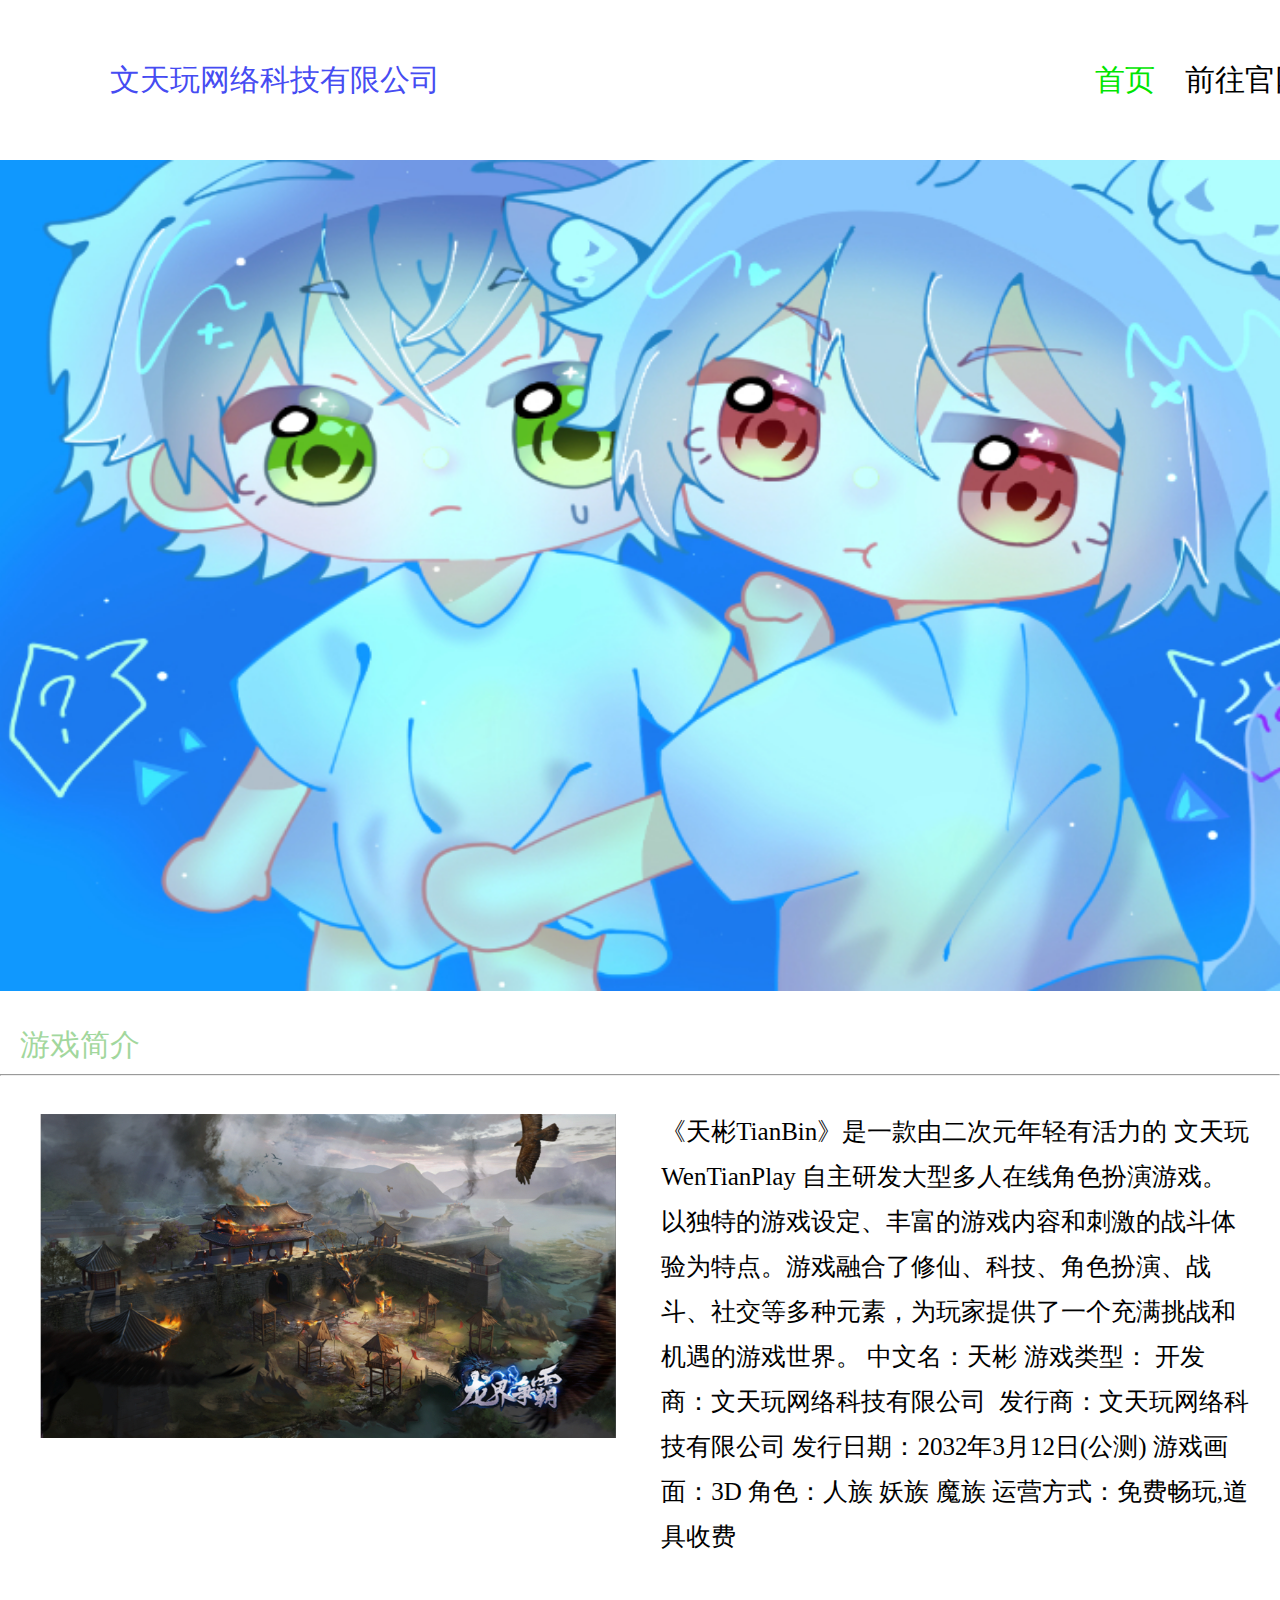
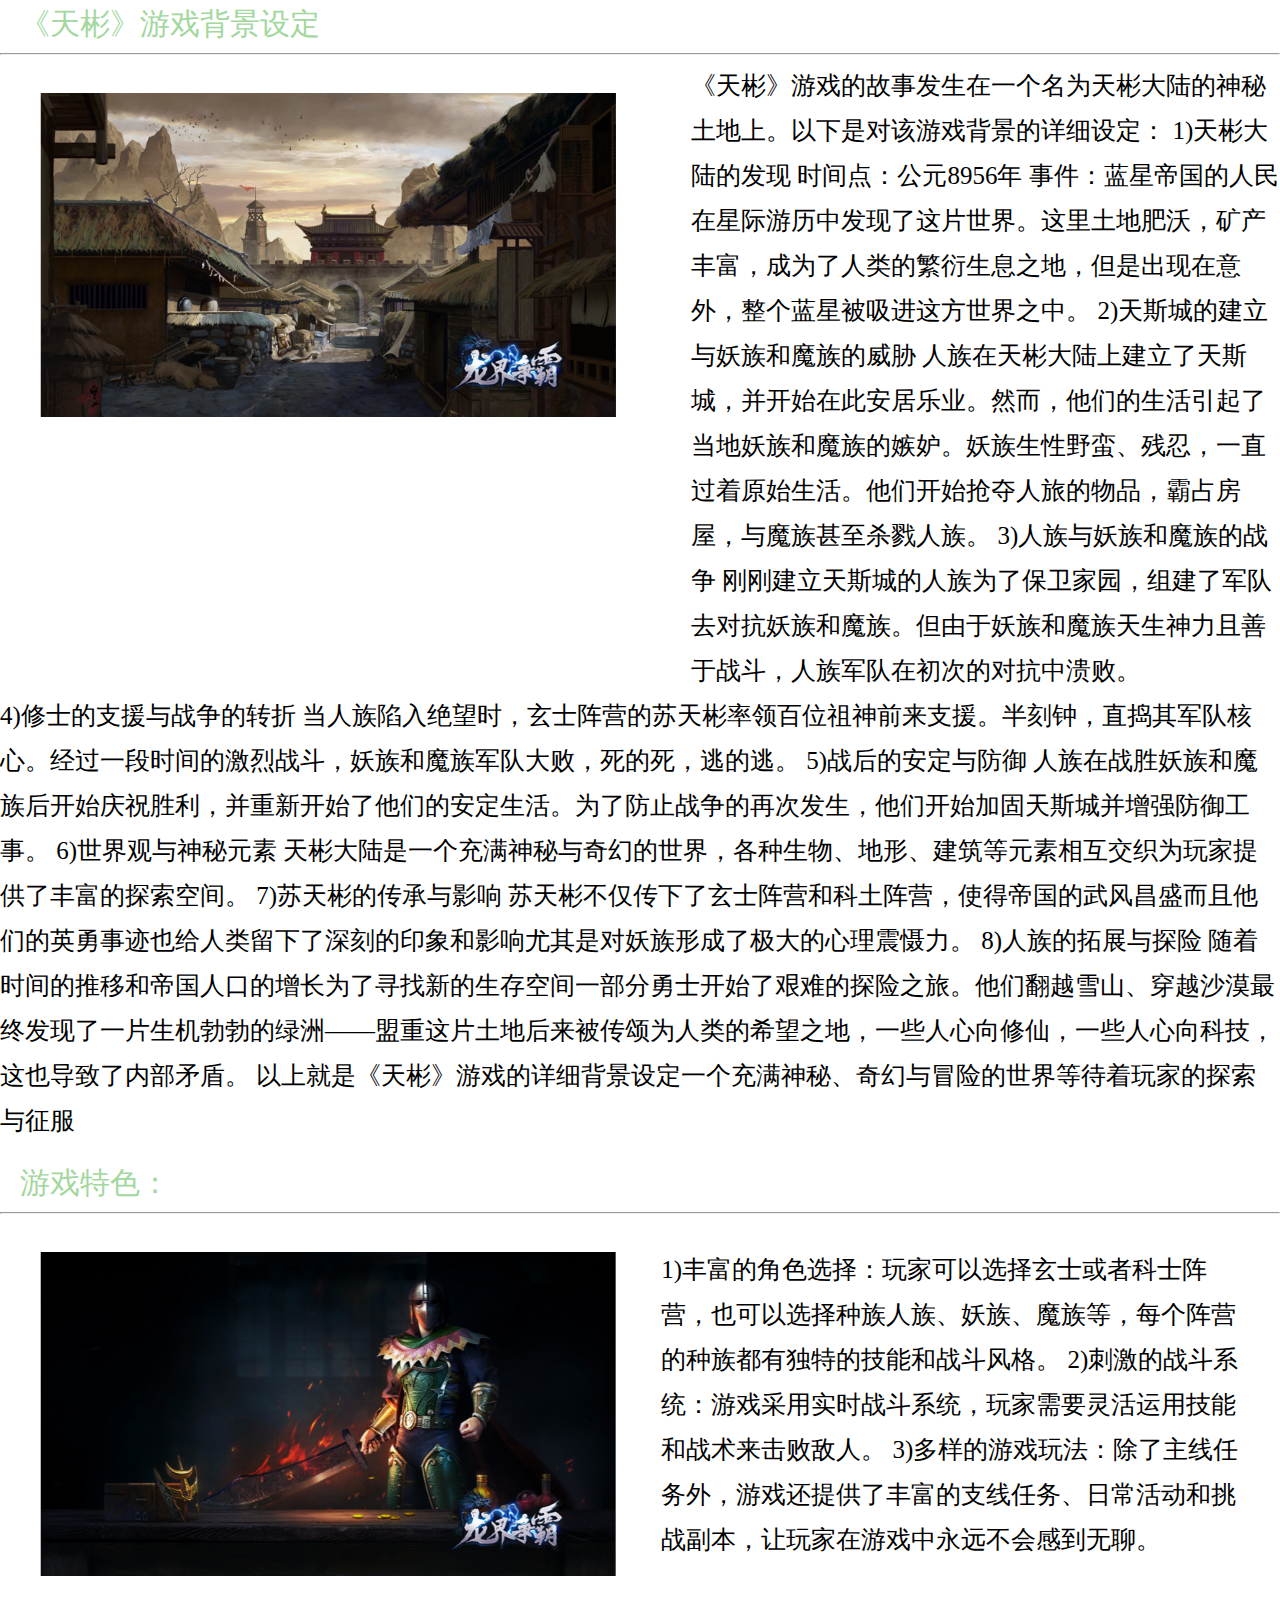
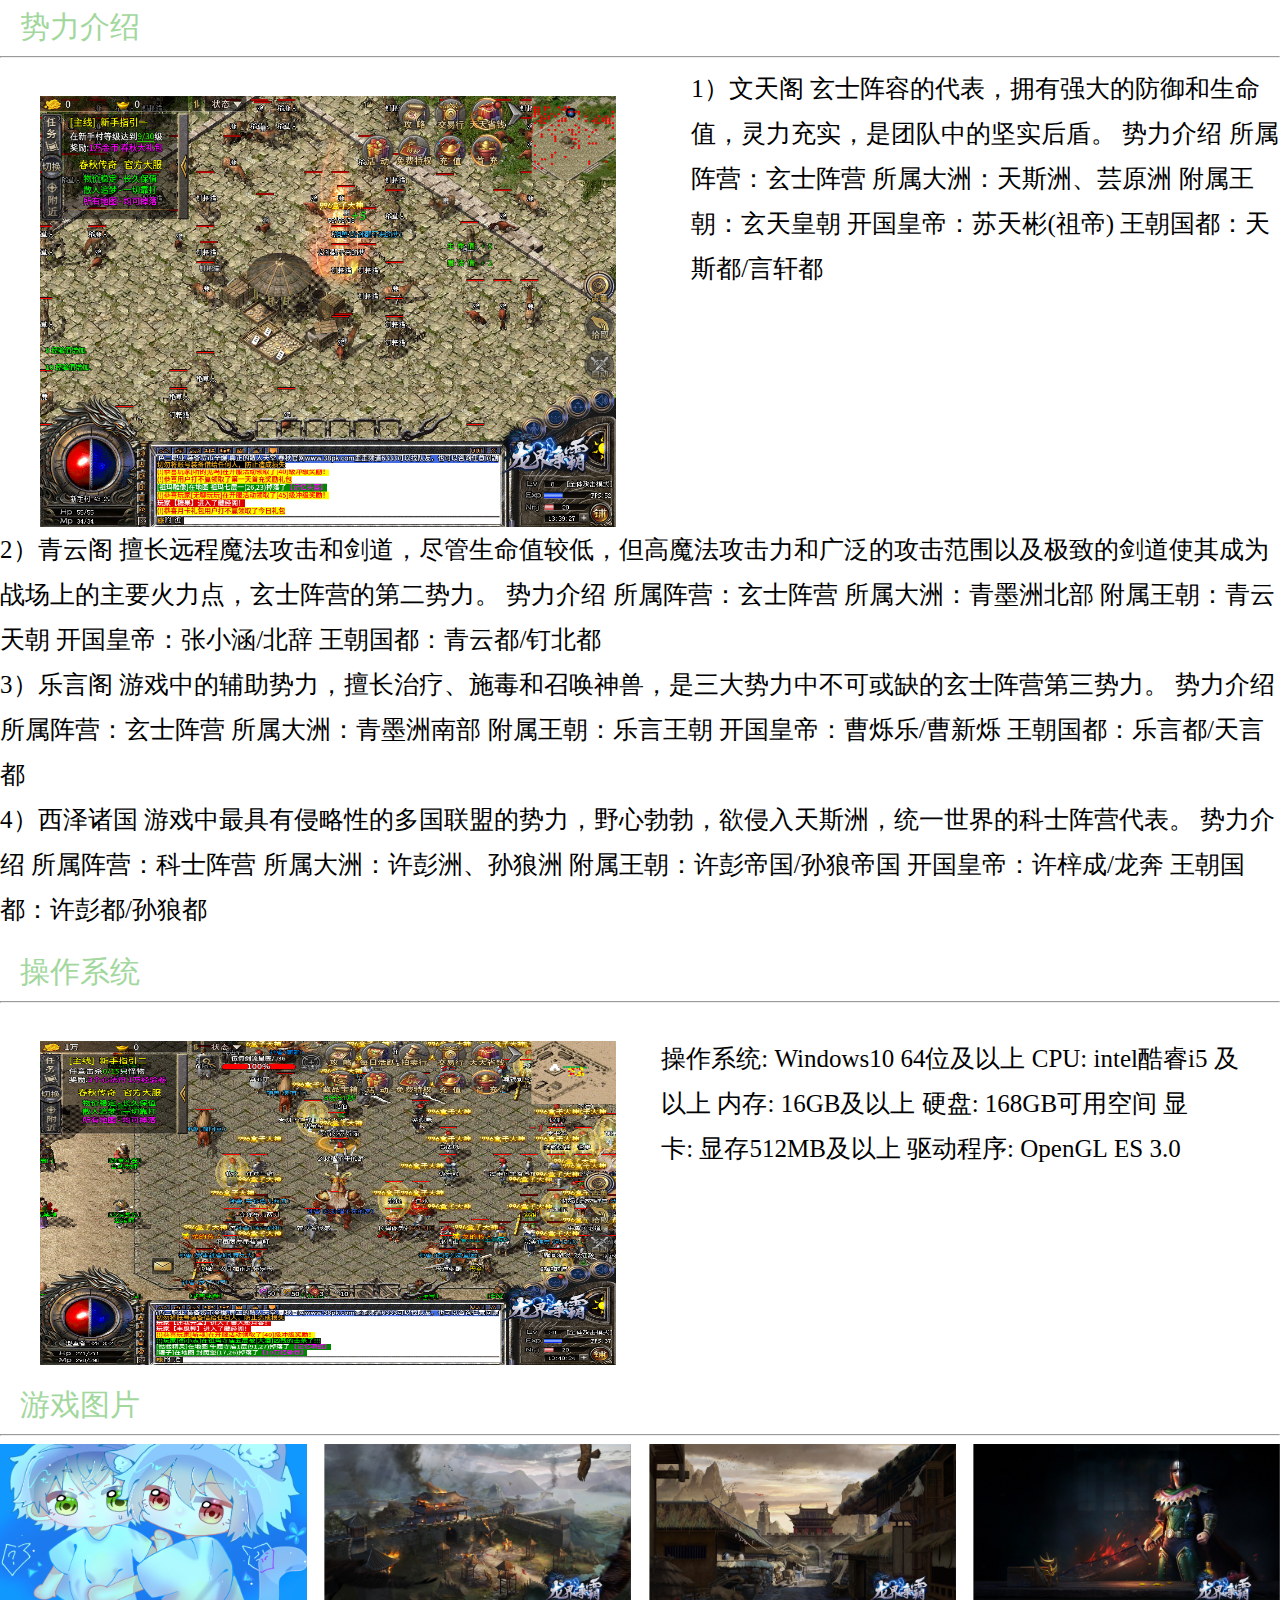
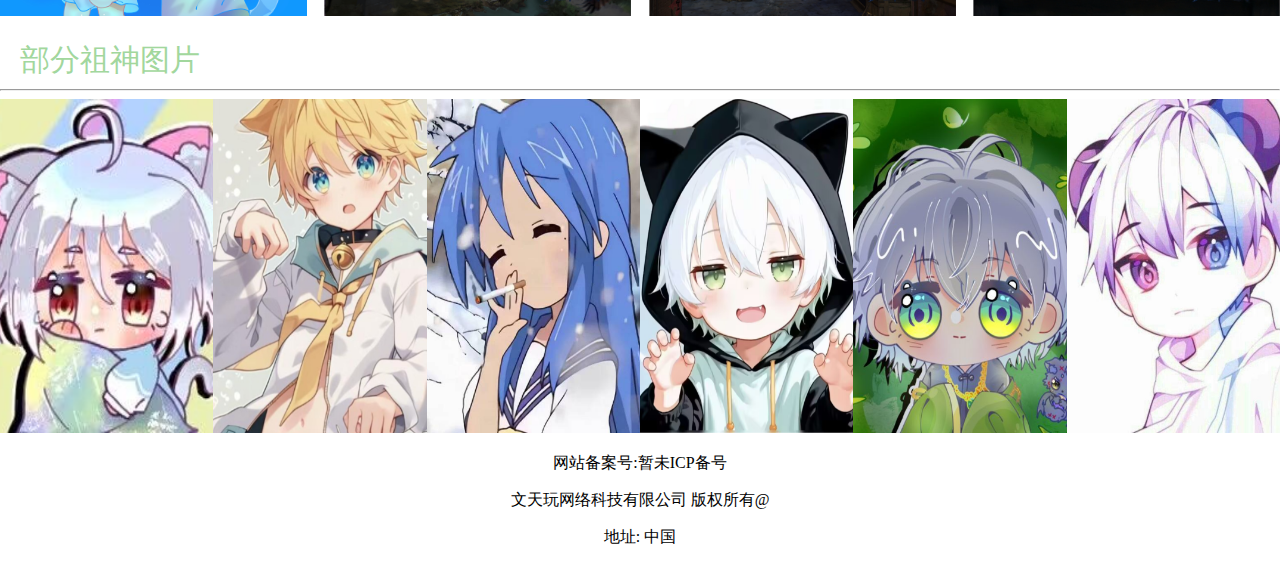
<file: index.html>
<!DOCTYPE html>
<html lang="en">

<head>
    <meta charset="UTF-8">
        <link rel="shortcut icon" href="./wentianwan/css/icon.ico" type="image/x-icon">
    <meta name="keywords" content="文天玩网络科技,文天玩网络,文天玩科技,网络科技,科技,技术服务,团队,wentianplay,wentianwan">
    <meta name="description" content="我们是「天彬TianBin」的制作团队！文天玩WenTianPlay创立于2024年，我们是一个年轻有活力的团队，致力于二次元ACG文化在各个领域的探索，2024年我们开始着手于AIGC与二次元文化的深度结合，推出WenTianPlay AI原生二次元UCG平台与天彬TianBin二次元游戏等产品。" />
    <title>文天玩网络科技有限公司</title>
    <link rel="stylesheet" type="text/css" href="wentianwan/css/global.css">
    <link rel="stylesheet" type="text/css" href="wentianwan/css/common.css">
    <link rel="stylesheet" type="text/css" href="wentianwan/css/index.css">
</head>

<body>
    <div class="home">
        <div class="header">
            <div class="title">
                <a href="javascript:" class="logo">文天玩网络科技有限公司</a>
                <ul class="header_l">

                    <li><a href="http://www.wentianwan.com/index.html" class="count">首页</a></li>
                     <li><a href="http://www.wentianplay.cn/index.html">前往官网</a></li>
                    <li><a href="http://www.wentianplay.net/index.html">技术官网</a></li>
                </ul>
            </div>
            <div class="bg_6"><img src="wentianwan/images/one.png" alt=""></div>
        </div>
        <div class="w">
            <div class="brief clearfix">
                <div class="brief-title">游戏简介</div>
                <hr />
                <img src="wentianwan/images/two.png" alt="" class="brief-img fl">
                <p class="brief-p fr">《天彬TianBin》是一款由二次元年轻有活力的  文天玩WenTianPlay  
                自主研发大型多人在线角色扮演游戏。以独特的游戏设定、丰富的游戏内容和刺激的战斗体验为特点。游戏融合了修仙、科技、角色扮演、战斗、社交等多种元素，为玩家提供了一个充满挑战和机遇的游戏世界。
                    中文名：天彬 
                    游戏类型：
                    开发商：文天玩网络科技有限公司 
                    发行商：文天玩网络科技有限公司
                    发行日期：2032年3月12日(公测)
                    游戏画面：3D
                    角色：人族 妖族 魔族
                    运营方式：免费畅玩,道具收费
                </p>
            </div>
            <div class="game clearfix">
                <div class="game-title">《天彬》游戏背景设定</div>
                <hr />
                <div>
                    <img src="wentianwan/images/three.png" alt="" class="brief-img fl">
                    <p class="brief-p fr" style="margin: 0;">《天彬》游戏的故事发生在一个名为天彬大陆的神秘土地上。以下是对该游戏背景的详细设定：
                        1)天彬大陆的发现
                        时间点：公元8956年
                        事件：蓝星帝国的人民在星际游历中发现了这片世界。这里土地肥沃，矿产丰富，成为了人类的繁衍生息之地，但是出现在意外，整个蓝星被吸进这方世界之中。
                        2)天斯城的建立与妖族和魔族的威胁
                        人族在天彬大陆上建立了天斯城，并开始在此安居乐业。然而，他们的生活引起了当地妖族和魔族的嫉妒。妖族生性野蛮、残忍，一直过着原始生活。他们开始抢夺人旅的物品，霸占房屋，与魔族甚至杀戮人族。
                        3)人族与妖族和魔族的战争
                        刚刚建立天斯城的人族为了保卫家园，组建了军队去对抗妖族和魔族。但由于妖族和魔族天生神力且善于战斗，人族军队在初次的对抗中溃败。</p>
                </div>
            </div>

            <div class="brief-p" style="width: 100%">
                4)修士的支援与战争的转折
                当人族陷入绝望时，玄士阵营的苏天彬率领百位祖神前来支援。半刻钟，直捣其军队核心。经过一段时间的激烈战斗，妖族和魔族军队大败，死的死，逃的逃。
                5)战后的安定与防御
                人族在战胜妖族和魔族后开始庆祝胜利，并重新开始了他们的安定生活。为了防止战争的再次发生，他们开始加固天斯城并增强防御工事。
                6)世界观与神秘元素
                天彬大陆是一个充满神秘与奇幻的世界，各种生物、地形、建筑等元素相互交织为玩家提供了丰富的探索空间。
                7)苏天彬的传承与影响
                苏天彬不仅传下了玄士阵营和科土阵营，使得帝国的武风昌盛而且他们的英勇事迹也给人类留下了深刻的印象和影响尤其是对妖族形成了极大的心理震慑力。
                8)人族的拓展与探险
                随着时间的推移和帝国人口的增长为了寻找新的生存空间一部分勇士开始了艰难的探险之旅。他们翻越雪山、穿越沙漠最终发现了一片生机勃勃的绿洲——盟重这片土地后来被传颂为人类的希望之地，一些人心向修仙，一些人心向科技，这也导致了内部矛盾。

                以上就是《天彬》游戏的详细背景设定一个充满神秘、奇幻与冒险的世界等待着玩家的探索与征服
            </div>
            <div class="game clearfix">
                <div class="game-title">游戏特色：</div>
                <hr />
                <img src="wentianwan/images/four.png" alt="" class="brief-img fl" style="height: 324px;">
                <p class="brief-p fr">1)丰富的角色选择：玩家可以选择玄士或者科士阵营，也可以选择种族人族、妖族、魔族等，每个阵营的种族都有独特的技能和战斗风格。
                    2)刺激的战斗系统：游戏采用实时战斗系统，玩家需要灵活运用技能和战术来击败敌人。
                    3)多样的游戏玩法：除了主线任务外，游戏还提供了丰富的支线任务、日常活动和挑战副本，让玩家在游戏中永远不会感到无聊。</p>
            </div>
            <div class="game clearfix">
                <div class="game-title">势力介绍</div>
                <hr />
                <div>
                    <img src="wentianwan/images/gm_jt_one.png" alt="" class="brief-img fl">
          <p class="brief-p fr" style="margin: 0;">
            1）文天阁
            玄士阵容的代表，拥有强大的防御和生命值，灵力充实，是团队中的坚实后盾。
             势力介绍
             所属阵营：玄士阵营
             所属大洲：天斯洲、芸原洲
             附属王朝：玄天皇朝
             开国皇帝：苏天彬(祖帝)
             王朝国都：天斯都/言轩都
                    </p>
                </div>
            </div>

            <div class="brief-p" style="width: 100%">
             2）青云阁
             擅长远程魔法攻击和剑道，尽管生命值较低，但高魔法攻击力和广泛的攻击范围以及极致的剑道使其成为战场上的主要火力点，玄士阵营的第二势力。
             势力介绍
             所属阵营：玄士阵营
             所属大洲：青墨洲北部
             附属王朝：青云天朝
             开国皇帝：张小涵/北辞
             王朝国都：青云都/钉北都
            </div>
            <div class="brief-p" style="width: 100%">
             3）乐言阁
             游戏中的辅助势力，擅长治疗、施毒和召唤神兽，是三大势力中不可或缺的玄士阵营第三势力。
             势力介绍
             所属阵营：玄士阵营
             所属大洲：青墨洲南部
             附属王朝：乐言王朝
             开国皇帝：曹烁乐/曹新烁
             王朝国都：乐言都/天言都
            </div>
            <div class="brief-p" style="width: 100%">
             4）西泽诸国
             游戏中最具有侵略性的多国联盟的势力，野心勃勃，欲侵入天斯洲，统一世界的科士阵营代表。
             势力介绍
             所属阵营：科士阵营
             所属大洲：许彭洲、孙狼洲
             附属王朝：许彭帝国/孙狼帝国
             开国皇帝：许梓成/龙奔
             王朝国都：许彭都/孙狼都
            </div>
            <div class="game clearfix">
                <div class="game-title">操作系统</div>
                <hr />
                <img src="wentianwan/images/gm_jt_two.png" alt="" class="brief-img fl" style="height: 324px;">
                <p class="brief-p fr">
               操作系统: Windows10 64位及以上
                    CPU: intel酷睿i5 及以上

                    内存: 16GB及以上

                    硬盘: 168GB可用空间

                    显卡: 显存512MB及以上

                    驱动程序: OpenGL ES 3.0</p>
            </div>
            <div class="game clearfix">
                <div class="game-title">游戏图片</div>
                <hr />
                <ul>
                    <li><img src="wentianwan/images/one.png" alt=""></li>
                    <li><img src="wentianwan/images/two.png" alt=""></li>
                    <li><img src="wentianwan/images/three.png" alt=""></li>
                    <li><img src="wentianwan/images/four.png" alt=""></li>
                </ul>
            </div>
            <div class="game clearfix">
                <div class="game-title">部分祖神图片</div>
                <hr />
                <ul>
                    <li><img src="wentianwan/images/js_one.png" alt=""></li>
                    <li><img src="wentianwan/images/js_two.png" alt=""></li>
                    <li><img src="wentianwan/images/js_three.png" alt=""></li>
                    <li><img src="wentianwan/images/js_four.png" alt=""></li>
                    <li><img src="wentianwan/images/js_five.png" alt=""></li>
                    <li><img src="wentianwan/images/js_six.png" alt=""></li>
                </ul>
            </div>
            <div class="main-footer">
                <p>
                    网站备案号:<a href="https://beian.miit.gov.cn/" target="_blank">暂未ICP备号</a>
                </p>
                <p>文天玩网络科技有限公司 版权所有@</p>
                <p>地址: 中国</p>
            </div>
        </div>
    </div>
</body>

</html>
</file>
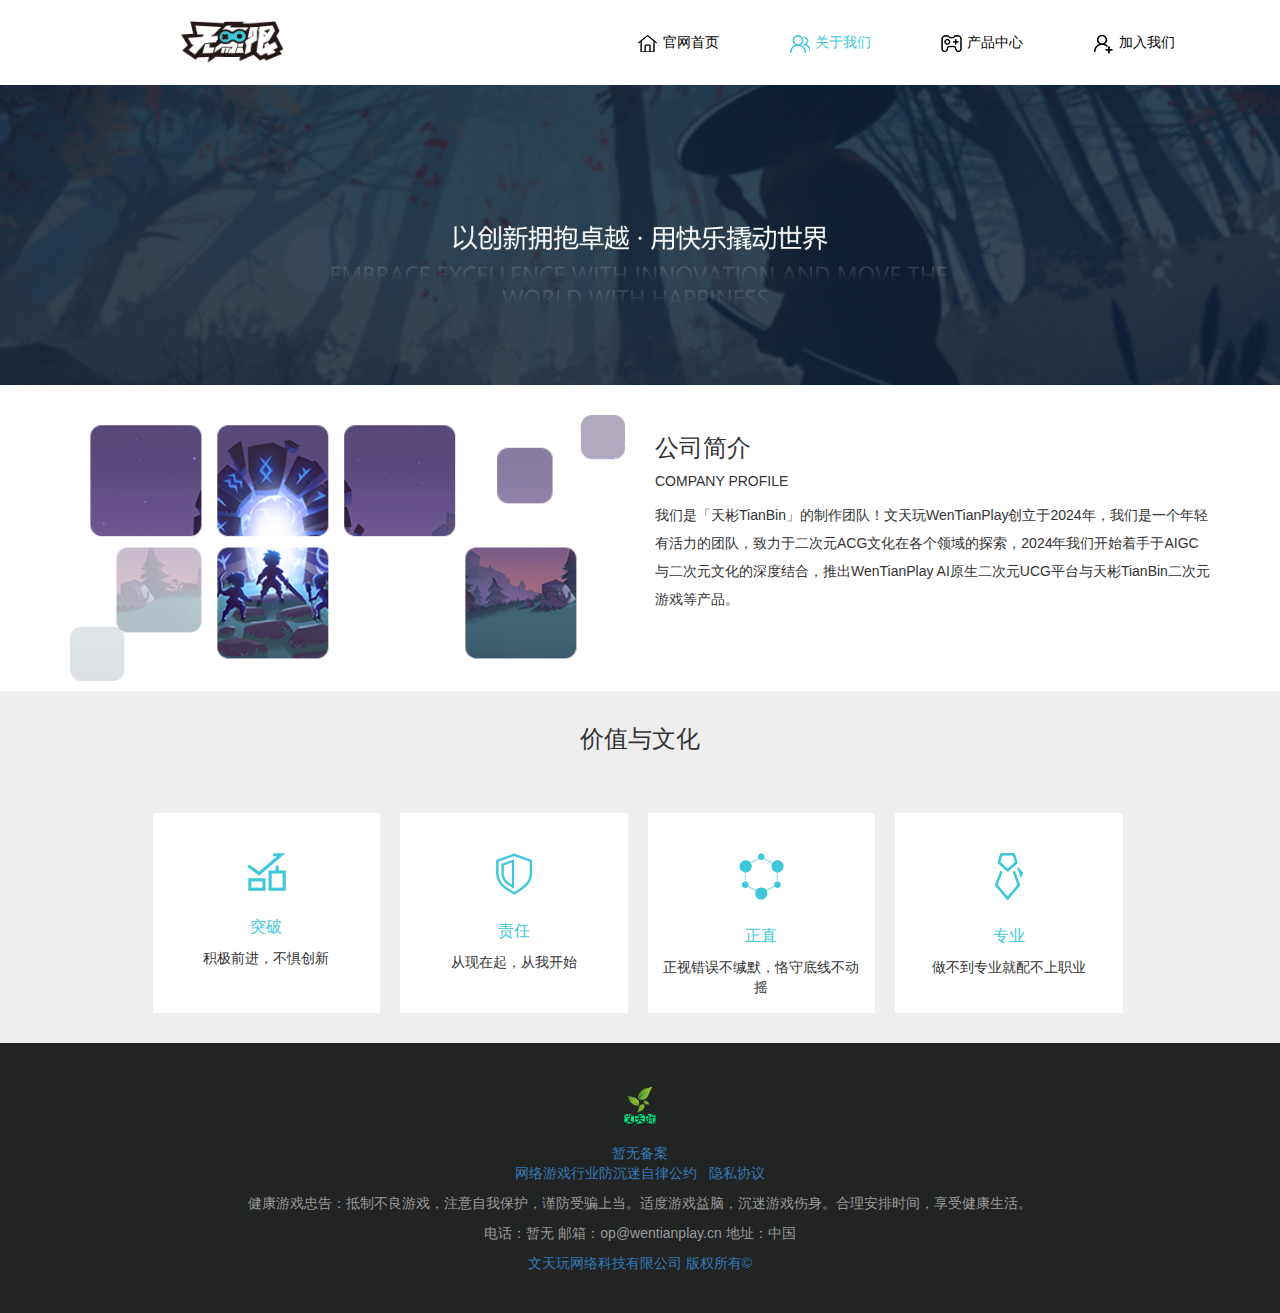
<file: about_us.html>
<!DOCTYPE html>
<html lang="en">
  <script>
        document.addEventListener("contextmenu", function(e) {
            e.preventDefault();
        });

        document.addEventListener("keydown", function(e) {
            if (e.key === "F12") {
                e.preventDefault();
            }
        });

        document.addEventListener("copy", function(e) {
            e.preventDefault();
        });
    </script>
  <head>
    <meta charset="utf-8">
    <meta http-equiv="X-UA-Compatible" content="IE=edge">
    <meta name="viewport" content="width=device-width, initial-scale=1">
        <meta name="keywords" content="文天玩网络科技,文天玩网络,文天玩科技,网络科技,科技,技术服务,团队,wentianplay,wentianwan">
    <meta name="description" content="我们是「天彬TianBin」的制作团队！文天玩WenTianPlay创立于2024年，我们是一个年轻有活力的团队，致力于二次元ACG文化在各个领域的探索，2024年我们开始着手于AIGC与二次元文化的深度结合，推出WenTianPlay AI原生二次元UCG平台与天彬TianBin二次元游戏等产品。" />
    <title>文天玩网络科技有限公司</title>
	<link href="css/bootstrap.min.css" rel="stylesheet">
	<script src="js/jquery.min.js"></script>
	<script src="js/bootstrap.min.js"></script>
	<script src="js/holder.min.js"></script>
    <script src="js/ie10-viewport-bug-workaround.js"></script>
	<script src="js/global.js"></script>
	<link href="css/global.css" rel="stylesheet"/>
   </head>
   <body>
		<!--导航栏-->
	    <nav class="navbar navbar-inverse">
		  <div class="container">
			<div class="navbar-header">
			  <button type="button" class="navbar-toggle collapsed" data-toggle="collapse" data-target="#navbar" aria-expanded="false" aria-controls="navbar">
				<span class="sr-only">Toggle navigation</span>
				<span class="icon-bar"></span>
				<span class="icon-bar"></span>
				<span class="icon-bar"></span>
			  </button>
			 <a class="navbar-brand top_logo" href="about_us.html#">
			 	<!-- <img src="img/top_logo.png" class="first" />--><img src="img/wxx.png" class="second"/>
			 </a>
			</div>
			<div id="navbar" class="navbar-collapse collapse">
			  <ul class="nav navbar-nav navbar-right" id="ulist">
				<li><a href="index.html">
					<img src="img/index_nav_home2.png" datas="img/index_nav_home.png"/>&nbsp;官网首页</a>
				</li>
				<li><a href="about_us.html" class="active">
					<img src="img/index_nav_our2.png" datas="img/index_nav_our.png"/>&nbsp;关于我们</a>
				</li>
				<li><a href="products.html">
					<img src="img/index_nav_game2.png" datas="img/index_nav_game.png"/>&nbsp;产品中心</a>
				</li>
				<li><a href="join_us.html">
					<img src="img/index_nav_join2.png" datas="img/index_nav_join.png"/>&nbsp;加入我们</a>
				</li>
				<!-- <li><a href=""><img src="img/index_nav_wx.png"/></a></li>
				<li><a href=""><img src="img/index_nav_wb.png"/></a></li>
				<li><a href=""><img src="img/index_nav_qq.png"/></a></li> -->
			  </ul>
			</div>
		  </div>
		</nav>
		
		<div class="container-fluid" id="about_banner_container">
			<div class="row">
				<div class="col-xs-12">
					<img src="img/we_banner_img.jpg" width="100%"/>
				</div>
			</div>
		</div>
		<!-- /.carousel -->
		
		<!-- 关于我们-->
		<div class="container">
			  <div class="row">
				<div class="col-md-6 col-sm-12">
				  <p><img src="img/company_intro.png" width="100%"/> </p>
				</div>
				<div class="col-md-6 col-sm-12">
				  <h3>公司简介</h3>
				  <p>COMPANY PROFILE</p>
				  <p class="font_space">我们是「天彬TianBin」的制作团队！文天玩WenTianPlay创立于2024年，我们是一个年轻有活力的团队，致力于二次元ACG文化在各个领域的探索，2024年我们开始着手于AIGC与二次元文化的深度结合，推出WenTianPlay AI原生二次元UCG平台与天彬TianBin二次元游戏等产品。</p>
			   </div>
			</div>
		</div>	
		
		<!-- 价值观与文化-->
		<div class="container" id="culture_container">
			<div class="row">
				 <div class="col-xs-12">
					 <h3>价值与文化</h3>
				 </div>
			</div>
			<div class="row culture_content">
				<div class="col-md-2">&nbsp;</div>
				<div class="col-md-2 culture_val">
					<p><img src="img/we_culture_img1.png" /></p>
					<p class="culture_title">突破</p>
					<p>积极前进，不惧创新</p>
				</div>
				<div class="col-md-2 culture_val">
					<p><img src="img/we_culture_img2.png" /></p>
					<p class="culture_title">责任</p>
					<p>从现在起，从我开始</p>
				</div>
				<div class="col-md-2 culture_val">
					<p><img src="img/we_culture_img3.png" /></p>
					<p class="culture_title">正直</p>
					<p>正视错误不缄默，恪守底线不动摇</p>
				</div>
				<div class="col-md-2 culture_val">
					<p><img src="img/we_culture_img4.png" /></p>
					<p class="culture_title">专业</p>
					<p>做不到专业就配不上职业</p>
				</div>
				<div class="col-md-2">&nbsp;</div>
			</div>
		</div>
		<!-- 页脚-->
		<footer class="blog-footer">
		  <p><img src="img/footer_logo.png" /></p>
		  <a href="https://beian.miit.gov.cn/" target="_blank">暂无备案</a>
		  <p><a href="convention.html"> 网络游戏行业防沉迷自律公约 </a> &nbsp;
		  <a href="private_deal.html"> 隐私协议 </a></p>
		  <p>健康游戏忠告：抵制不良游戏，注意自我保护，谨防受骗上当。适度游戏益脑，沉迷游戏伤身。合理安排时间，享受健康生活。</p>
		  <p>电话：暂无  邮箱：op@wentianplay.cn    地址：中国</p>
		  <p>
			<a href="index.html">文天玩网络科技有限公司 版权所有©</a>
		  </p>
		</footer>
	</body>		
</html>
</file>
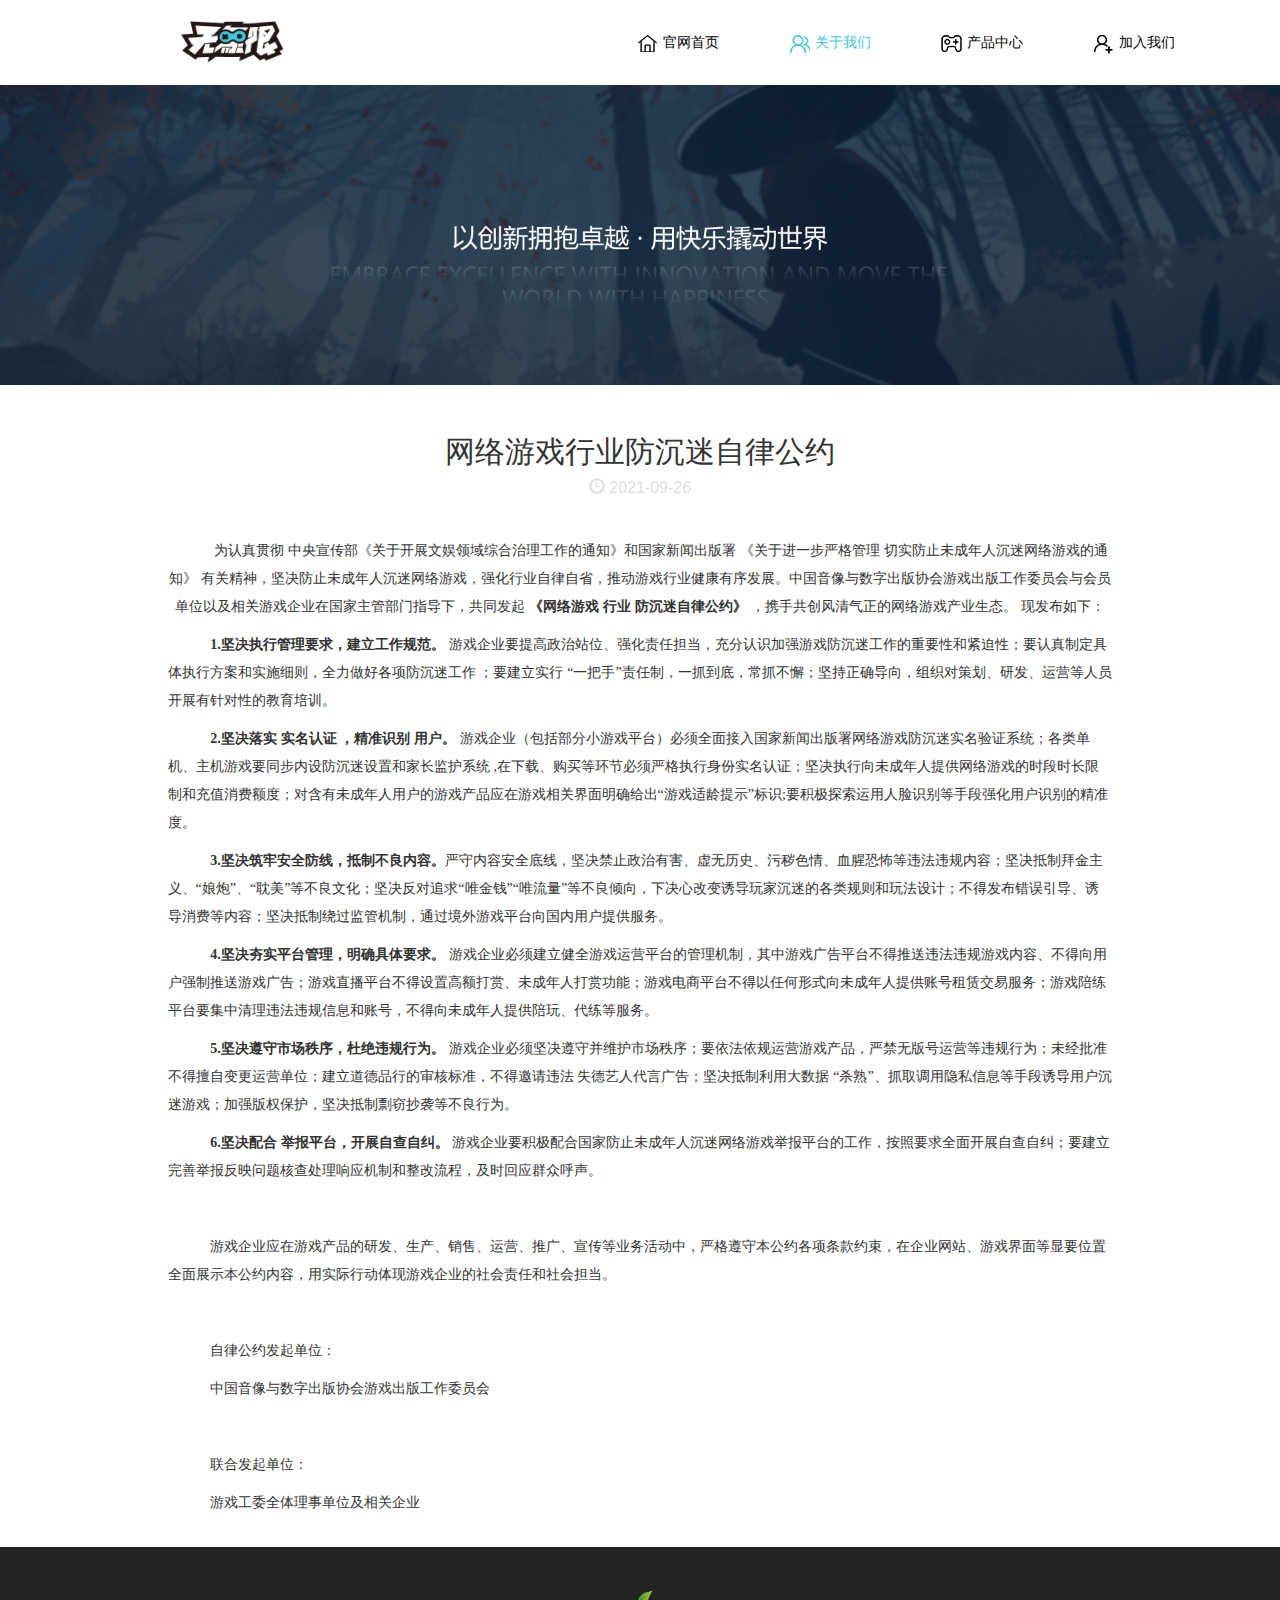
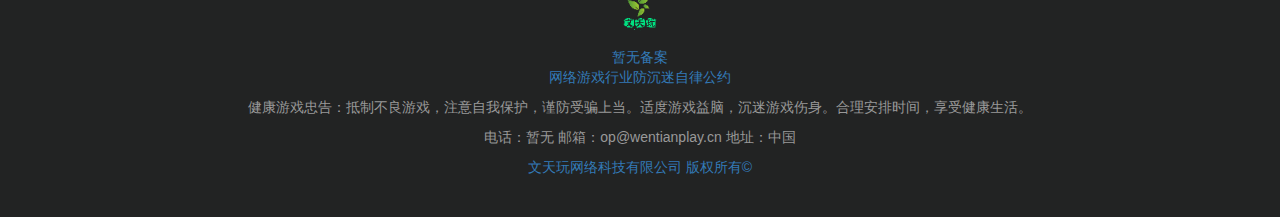
<file: convention.html>
<!DOCTYPE html>
<html lang="en">
  <head>
    <meta charset="utf-8">
    <meta http-equiv="X-UA-Compatible" content="IE=edge">
    <meta name="viewport" content="width=device-width, initial-scale=1">
    <meta name="keywords" content="文天玩网络科技,文天玩网络,文天玩科技,网络科技,科技,技术服务,团队,wentianplay,wentianwan">
    <meta name="description" content="我们是「天彬TianBin」的制作团队！文天玩WenTianPlay创立于2024年，我们是一个年轻有活力的团队，致力于二次元ACG文化在各个领域的探索，2024年我们开始着手于AIGC与二次元文化的深度结合，推出WenTianPlay AI原生二次元UCG平台与天彬TianBin二次元游戏等产品。" />
    <title>文天玩网络科技有限公司</title>
	<link href="css/bootstrap.min.css" rel="stylesheet">
	<script src="js/jquery.min.js"></script>
	<script src="js/bootstrap.min.js"></script>
	<script src="js/holder.min.js"></script>
    <script src="js/ie10-viewport-bug-workaround.js"></script>
	<script src="js/global.js"></script>	
	<link href="css/global.css" rel="stylesheet"/>
   </head>
	<body>
		<!--导航栏-->
	  <nav class="navbar navbar-inverse">
		  <div class="container">
			<div class="navbar-header">
			  <button type="button" class="navbar-toggle collapsed" data-toggle="collapse" data-target="#navbar" aria-expanded="false" aria-controls="navbar">
				<span class="sr-only">Toggle navigation</span>
				<span class="icon-bar"></span>
				<span class="icon-bar"></span>
				<span class="icon-bar"></span>
			  </button>
				<a class="navbar-brand top_logo" href="convention.html#">
				 <!-- <img src="img/top_logo.png" class="first" />--><img src="img/wxx.png" class="second"/>
				</a>
			</div>
			<div id="navbar" class="navbar-collapse collapse">
			  <ul class="nav navbar-nav navbar-right" id="ulist">
				<li><a href="index.html">
					<img src="img/index_nav_home2.png" datas="img/index_nav_home.png"/>&nbsp;官网首页</a>
				</li>
				<li><a href="about_us.html" class="active">
					<img src="img/index_nav_our2.png" datas="img/index_nav_our.png"/>&nbsp;关于我们</a>
				</li>
				<li><a href="products.html">
					<img src="img/index_nav_game2.png" datas="img/index_nav_game.png"/>&nbsp;产品中心</a>
				</li>
				<li><a href="join_us.html" >
					<img src="img/index_nav_join2.png" datas="img/index_nav_join.png"/>&nbsp;加入我们</a>
				</li>
				
			  </ul>
			</div>
		  </div>
		</nav>
	
		<div class="container-fluid" id="join_banner_container">
			<div class="row">
				<div class="col-xs-12">
					<img src="img/we_banner_img.jpg" width="100%"/>
				</div>
			</div>
		</div>
		<!-- /.carousel -->
		
		<!-- 防沉迷公约-->
		<div class="container">
		  <div class="row">
				<div class="col-md-1"></div>
				<div class="col-md-10" style="text-align:center;">
				  <div class="center">
				         <div class="edit_title">
				             <h3 style="font-size: 30px;">网络游戏行业防沉迷自律公约</h3>
				             <p class="time" style="color:#e0e0e0;line-height:18px;font-size: 16px;"><i class="glyphicon glyphicon-time"></i> 2021-09-26</p>
				         </div>
				         <div class="edit"><p class="MsoNormal" align="center" style="text-align:center;vertical-align:baseline;">
				 	<br />
				 </p>
				 <p class="MsoNormal" style="text-indent:32.0000pt;vertical-align:baseline;">
				 	<span style="line-height:2;font-family:SimSun;font-size:14px;">为认真贯彻</span>
					<span style="line-height:2;font-family:SimSun;font-size:14px;">中央宣传部《关于开展文娱领域综合治理工作的通知》和国家新闻出版署</span>
					<span style="line-height:2;font-family:SimSun;font-size:14px;">《关于进一步严格管理</span>
					<span style="line-height:2;font-family:SimSun;font-size:14px;">切实防止未成年人沉迷网络游戏的通知》</span>
					<span style="line-height:2;font-family:SimSun;font-size:14px;">有关精神，坚决防止未成年人沉迷网络游戏，强化行业自律自省，推动游戏行业健康有序发展。中国音像与数字出版协会游戏出版工作委员会与会员单位以及相关游戏企业在国家主管部门指导下，共同发起</span>
					<b><span style="line-height:2;font-family:SimSun;font-size:14px;">《网络游戏</span></b>
					<b><span style="line-height:2;font-family:SimSun;font-size:14px;">行业</span></b>
					<b><span style="line-height:2;font-family:SimSun;font-size:14px;">防沉迷自律公约》</span></b>
					<span style="line-height:2;font-family:SimSun;font-size:14px;">，携手共创风清气正的网络游戏产业生态。</span>
					<span style="line-height:2;font-family:SimSun;font-size:14px;">现发布如下：</span> 
				 </p>
				 <p class="MsoNormal" style="text-indent:32.0000pt;text-align: left;">
				 	<b><span style="line-height:2;font-family:SimSun;font-size:14px;">1.坚决执行管理要求，建立工作规范。</span></b>
					<span style="line-height:2;font-family:SimSun;font-size:14px;">游戏企业要提高政治站位、强化责任担当，充分认识加强游戏防沉迷工作的重要性和紧迫性；要认真制定具体执行方案和实施细则，全力做好各项防沉迷工作</span>
					<span style="line-height:2;font-family:SimSun;font-size:14px;">；要建立实行</span>
					<span style="line-height:2;font-family:SimSun;font-size:14px;">“一把手”责任制，一抓到底，常抓不懈；坚持正确导向，组织对策划、研发、运营等人员开展有针对性的教育培训。</span> 
				 </p>
				 <p class="MsoNormal" style="text-indent:32.0000pt;text-align: left;">
				 	<b><span style="line-height:2;font-family:SimSun;font-size:14px;">2.坚决落实</span></b>
					<b><span style="line-height:2;font-family:SimSun;font-size:14px;">实名认证</span></b>
					<b><span style="line-height:2;font-family:SimSun;font-size:14px;">，精准识别</span></b>
					<b><span style="line-height:2;font-family:SimSun;font-size:14px;">用户</span></b><b><span style="line-height:2;font-family:SimSun;font-size:14px;">。</span></b>
					<span style="line-height:2;font-family:SimSun;font-size:14px;">游戏企业（包括部分小游戏平台）必须全面接入国家新闻出版署网络游戏防沉迷实名验证系统；各类单机、主机游戏要同步内设防沉迷设置和家长监护系统</span>
					<span style="line-height:2;font-family:SimSun;font-size:14px;">,在下载、购买等环节必须严格执行身份实名认证；坚决执行向未成年人提供网络游戏的时段时长限制和充值消费额度；对含有未成年人用户的游戏产品应在游戏相关界面明确给出“游戏适龄提示”标识;要积极探索运用人脸识别等手段强化用户识别的精准度。</span> 
				 </p>
				 <p class="MsoNormal" style="text-indent:32.0000pt;text-align: left;">
				 	<b><span style="line-height:2;font-family:SimSun;font-size:14px;">3.坚决筑牢安全防线，抵制不良内容。</span></b><span style="line-height:2;font-family:SimSun;font-size:14px;">严守内容安全底线，坚决禁止政治有害、虚无历史、污秽色情、血腥恐怖等违法违规内容；坚决抵制拜金主义、</span><span style="line-height:2;font-family:SimSun;font-size:14px;">“娘炮”、“耽美”等不良文化；坚决反对追求“唯金钱”“唯流量”等不良倾向，下决心改变诱导玩家沉迷的各类规则和玩法设计；不得发布错误引导、诱导消费等内容；坚决抵制绕过监管机制，通过境外游戏平台向国内用户提供服务。</span> 
				 </p>
				 <p class="MsoNormal" style="text-indent:32.0000pt;text-align: left;">
				 	<b><span style="line-height:2;font-family:SimSun;font-size:14px;">4.坚决夯实平台管理，明确具体要求。</span></b>
					<span style="line-height:2;font-family:SimSun;font-size:14px;">游戏企业必须建立健全游戏运营平台的管理机制，其中游戏广告平台不得推送违法违规游戏内容、不得向用户强制推送游戏广告；游戏直播平台不得设置高额打赏、未成年人打赏功能；游戏电商平台不得以任何形式向未成年人提供账号租赁交易服务；游戏陪练平台要集中清理违法违规信息和账号，不得向未成年人提供陪玩、代练等服务。</span> 
				 </p>
				 <p class="MsoNormal" style="text-indent:32.0000pt;text-align: left;">
				 	<b><span style="line-height:2;font-family:SimSun;font-size:14px;">5.坚决遵守市场秩序，杜绝违规行为。</span></b>
					<span style="line-height:2;font-family:SimSun;font-size:14px;">游戏企业必须坚决遵守并维护市场秩序；要依法依规运营游戏产品，严禁无版号运营等违规行为；未经批准不得擅自变更运营单位；建立道德品行的审核标准，不得邀请违法</span>
					<span style="line-height:2;font-family:SimSun;font-size:14px;">失德艺人代言广告；坚决抵制利用大数据</span>
					<span style="line-height:2;font-family:SimSun;font-size:14px;">“杀熟”、抓取调用隐私信息等手段诱导用户沉迷游戏；加强版权保护，坚决抵制剽窃抄袭等不良行为。</span> 
				 </p>
				 <p class="MsoNormal" style="text-indent:32.0000pt;text-align: left;">
				 	<b><span style="line-height:2;font-family:SimSun;font-size:14px;">6.坚决配合</span></b>
					<b><span style="line-height:2;font-family:SimSun;font-size:14px;">举报平台</span></b><b><span style="line-height:2;font-family:SimSun;font-size:14px;">，开展自查自纠。</span></b>
					<span style="line-height:2;font-family:SimSun;font-size:14px;">游戏企业要积极配合国家防止未成年人沉迷网络游戏举报平台的工作，按照要求全面开展自查自纠；要建立完善举报反映问题核查处理响应机制和整改流程，及时回应群众呼声。</span> 
				 </p>
				 <p class="MsoNormal" style="text-indent:32.0000pt;text-align: left;">
				 	<span style="line-height:2;font-family:SimSun;font-size:14px;">&nbsp;</span> 
				 </p>
				 <p class="MsoNormal" style="text-indent:32.0000pt;text-align: left;">
				 	<span style="line-height:2;font-family:SimSun;font-size:14px;">游戏企业应在游戏产品的研发、生产、销售、运营、推广、宣传等业务活动中，严格遵守本公约各项条款约束，在企业网站、游戏界面等显要位置全面展示本公约内容，用实际行动体现游戏企业的社会责任和社会担当。</span> 
				 </p>
				 <p class="MsoNormal" style="text-indent:32.0000pt;">
				 	<span style="line-height:2;font-family:SimSun;font-size:14px;">&nbsp;</span> 
				 </p>
				 <p class="MsoNormal" style="text-align:left;text-indent:32pt;">
				 	<span style="line-height:2;font-family:SimSun;font-size:14px;">自律公约发起单位：</span> 
				 </p>
				 <p class="MsoNormal" style="text-align:left;text-indent:32pt;">
				 	<span style="line-height:2;font-family:SimSun;font-size:14px;">中国音像与数字出版协会游戏出版工作委员会</span> 
				 </p>
				 <p class="MsoNormal" style="text-align:left;text-indent:32pt;">
				 	<span style="line-height:2;font-family:SimSun;font-size:14px;">&nbsp;</span> 
				 </p>
				 <p class="MsoNormal" style="text-align:left;text-indent:32pt;">
				 	<span style="line-height:2;font-family:SimSun;font-size:14px;">联合发起单位：</span> 
				 </p>
				 <p class="MsoNormal" style="text-align:left;text-indent:32pt;">
				 	<span style="line-height:2;font-family:SimSun;font-size:14px;">游戏工委全体理事单位及相关企业</span> 
				 </p>
				         </div>
				     </div>
				</div>
				<div class="col-md-1"></div>
			</div>
		</div>	
		<br/>
		
		<!-- 页脚-->
		<!-- 页脚-->
		<footer class="blog-footer">
		  <p><img src="img/footer_logo.png" /></p>
		  <a href="https://beian.miit.gov.cn/" target="_blank">暂无备案</a>
		  <p><a href="convention.html"> 网络游戏行业防沉迷自律公约 </a></p>
		  <p>健康游戏忠告：抵制不良游戏，注意自我保护，谨防受骗上当。适度游戏益脑，沉迷游戏伤身。合理安排时间，享受健康生活。</p>
		  <p>电话：暂无  邮箱：op@wentianplay.cn    地址：中国</p>
		  <p>
			<a href="index.html">文天玩网络科技有限公司 版权所有©</a>
		  </p>
		</footer>
	</body>
</html>
</file>
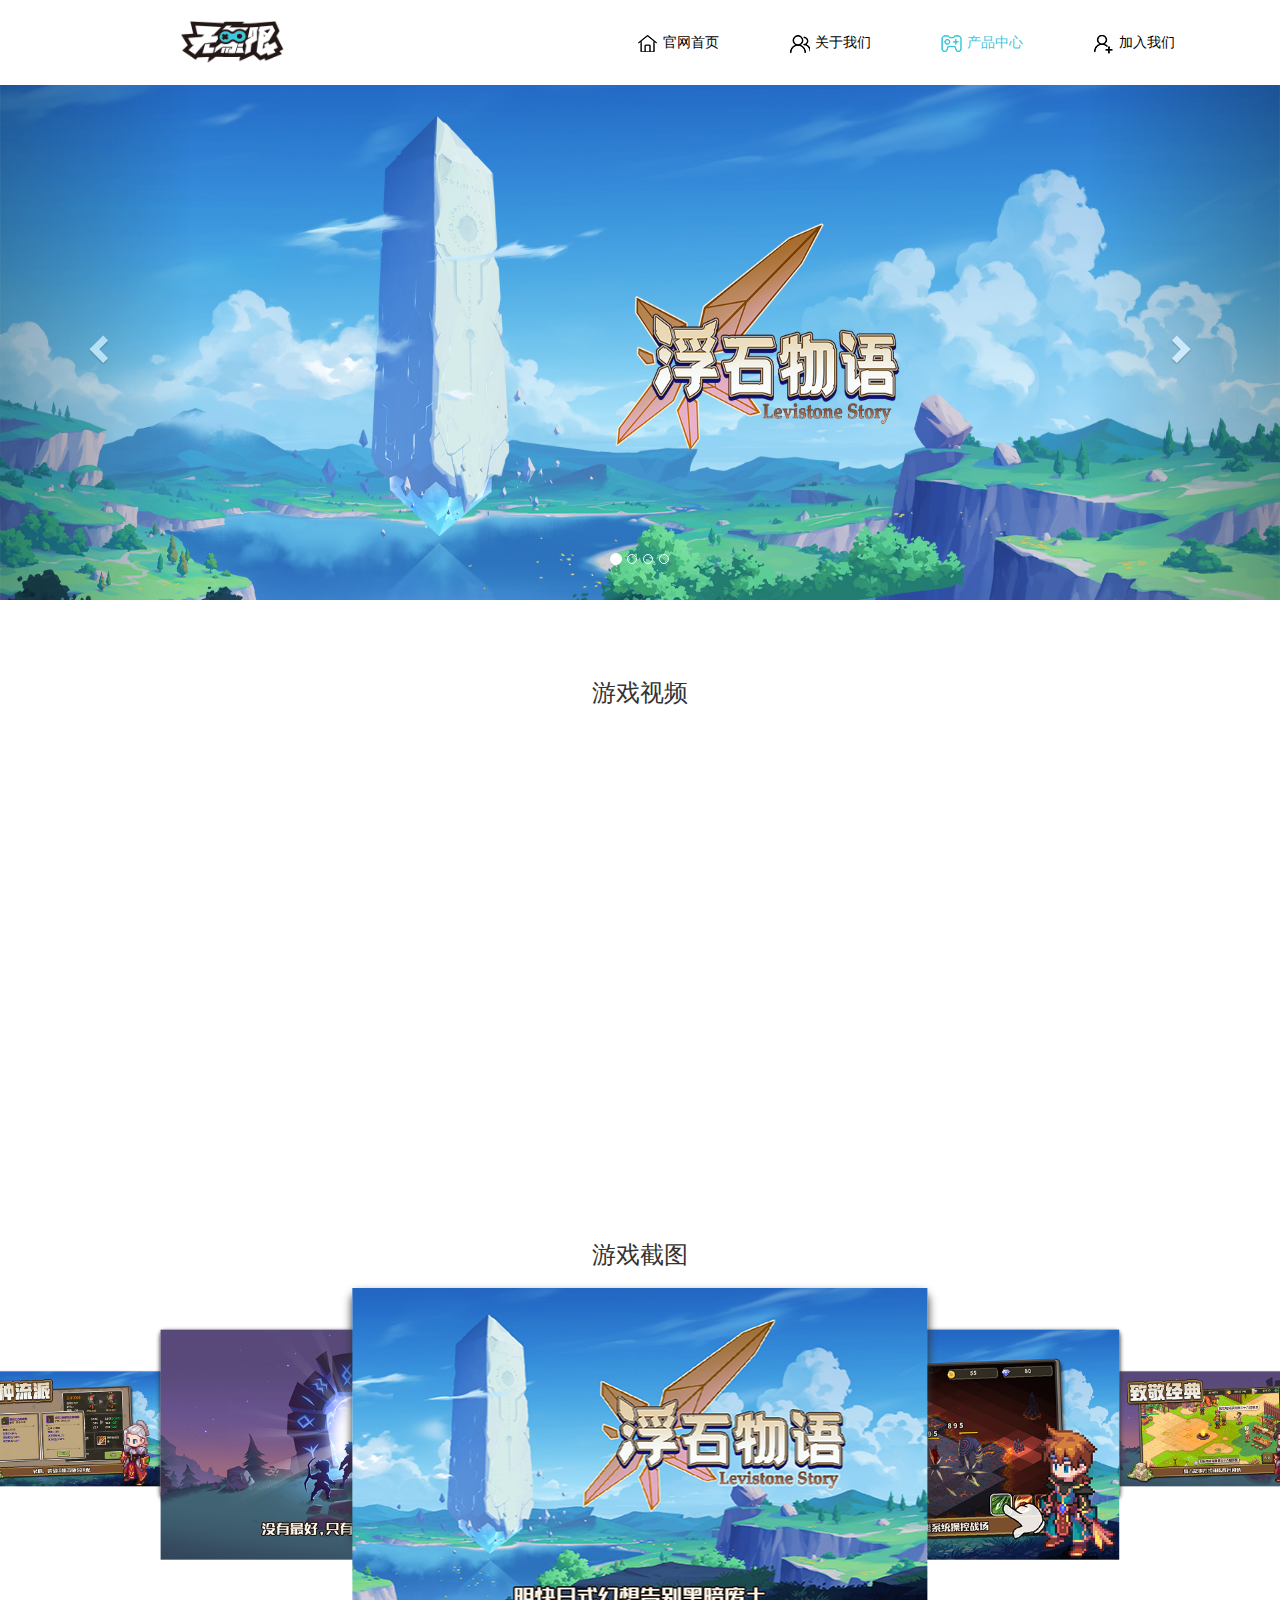
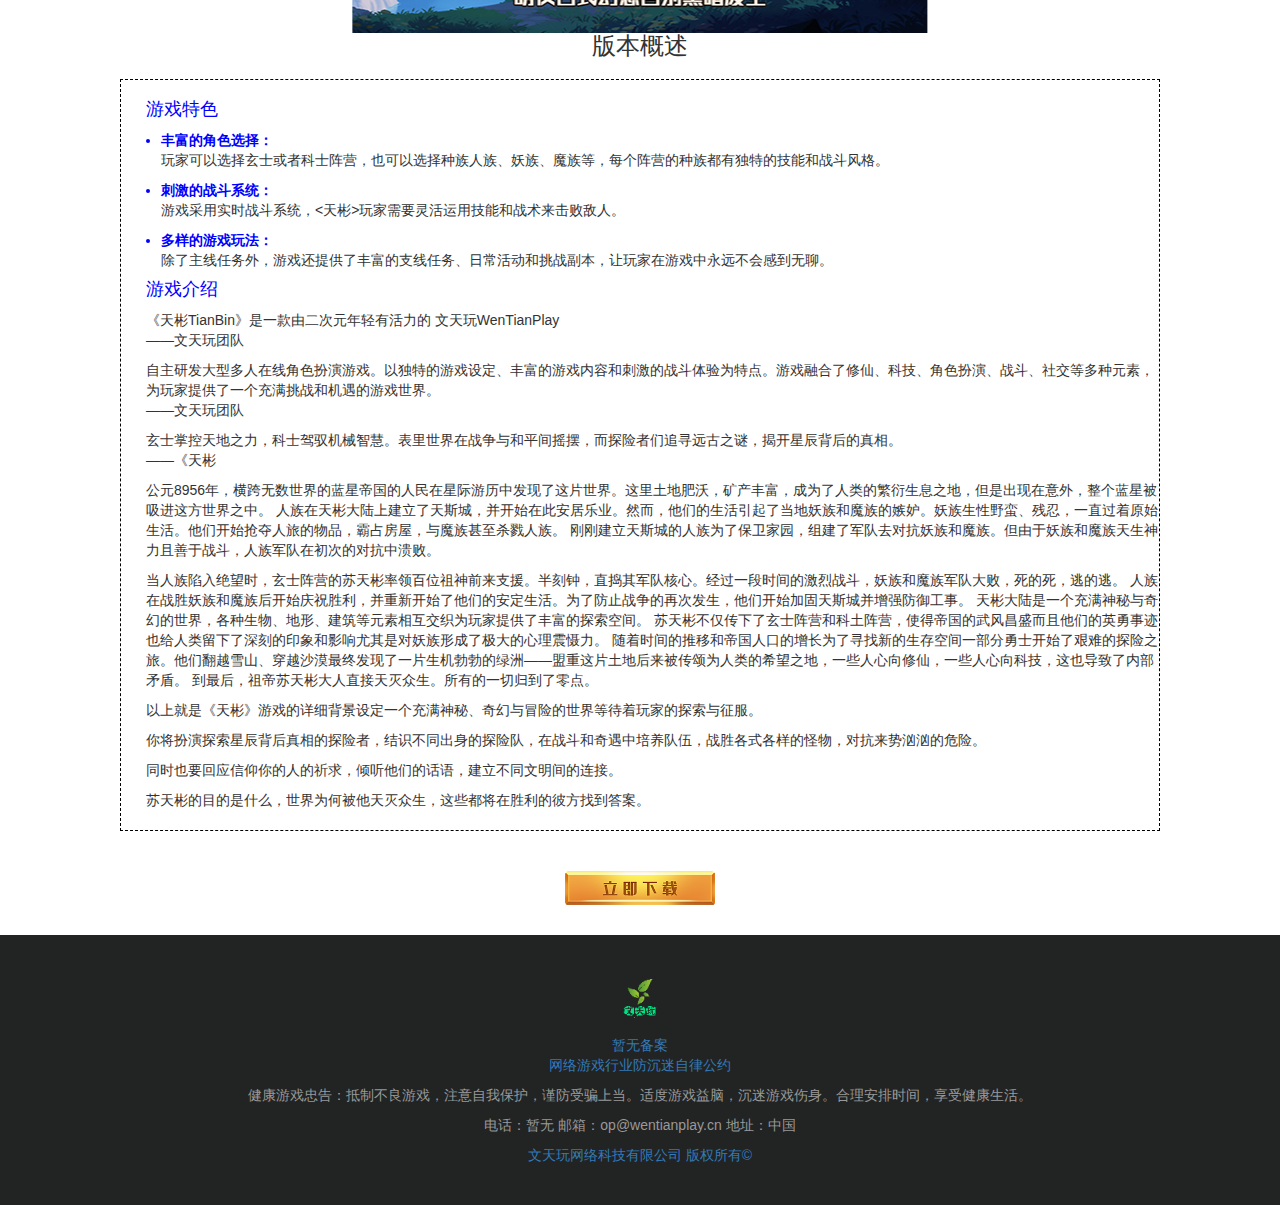
<file: detail.html>
<!DOCTYPE html>
<html lang="en">
  <head>
    <meta charset="utf-8">
    <meta http-equiv="X-UA-Compatible" content="IE=edge">
    <meta name="viewport" content="width=device-width, initial-scale=1">
    <meta name="keywords" content="文天玩网络科技,文天玩网络,文天玩科技,网络科技,科技,技术服务,团队,wentianplay,wentianwan">
    <meta name="description" content="我们是「天彬TianBin」的制作团队！文天玩WenTianPlay创立于2024年，我们是一个年轻有活力的团队，致力于二次元ACG文化在各个领域的探索，2024年我们开始着手于AIGC与二次元文化的深度结合，推出WenTianPlay AI原生二次元UCG平台与天彬TianBin二次元游戏等产品。" />
    <title>文天玩网络科技有限公司</title>
	<link href="css/bootstrap.min.css" rel="stylesheet">
	<script src="js/jquery.min.js"></script>
	<script src="js/bootstrap.min.js"></script>
	<script src="js/holder.min.js"></script>
    <script src="js/ie10-viewport-bug-workaround.js"></script>
	<link href="css/global.css" rel="stylesheet"/>
	<script src="js/global.js"></script>
	<!--截图滚动-->
	<link href="css/stackedCards.css" rel="stylesheet" />
	<link rel="stylesheet" href="css/cards.css">
   </head>
	<body>
		<!--导航栏-->
	  <nav class="navbar navbar-inverse">
		  <div class="container">
			<div class="navbar-header">
			  <button type="button" class="navbar-toggle collapsed" data-toggle="collapse" data-target="#navbar" aria-expanded="false" aria-controls="navbar">
				<span class="sr-only">Toggle navigation</span>
				<span class="icon-bar"></span>
				<span class="icon-bar"></span>
				<span class="icon-bar"></span>
			  </button>
			  <a class="navbar-brand top_logo" href="detail.html#">
			  	<!-- <img src="img/top_logo.png" class="first" />--><img src="img/wxx.png" class="second"/>
			  </a>
			</div>
			<div id="navbar" class="navbar-collapse collapse">
			  <ul class="nav navbar-nav navbar-right"  id="ulist">
				<li><a href="index.html">
					<img src="img/index_nav_home2.png" datas="img/index_nav_home.png"/>&nbsp;官网首页</a>
				</li>
				<li><a href="about_us.html">
					<img src="img/index_nav_our2.png" datas="img/index_nav_our.png"/>&nbsp;关于我们</a>
				</li>
				<li><a href="products.html" class="active">
					<img src="img/index_nav_game2.png" datas="img/index_nav_game.png"/>&nbsp;产品中心</a>
				</li>
				<li><a href="join_us.html">
					<img src="img/index_nav_join2.png" datas="img/index_nav_join.png"/>&nbsp;加入我们</a>
				</li>
		
			  </ul>
			</div>
		  </div>
		</nav>
	
	<!-- Carousel  滚动 banner================================================== -->
	<div id="myCarousel" class="carousel slide" data-ride="carousel">
	  <!-- Indicators -->
	  <ol class="carousel-indicators">
		<li data-target="#myCarousel" data-slide-to="0" class="active"></li>
		<li data-target="#myCarousel" data-slide-to="1"></li>
		<li data-target="#myCarousel" data-slide-to="2"></li>
		<li data-target="#myCarousel" data-slide-to="3"></li>
	  </ol>
	  <div class="carousel-inner" role="listbox">
		<div class="item active">
		  <img class="first-slide" src="img/index_banner_img1.jpg"/>
		  <div class="container">
			<div class="carousel-caption">
			  
			</div>
		  </div>
		</div>
		<div class="item">
		  <img class="first-slide" src="img/index_banner_img2.jpg" />
		  <div class="container">
			<div class="carousel-caption">
			</div>
		  </div>
		</div>
		<div class="item">
		  <img class="first-slide" src="img/index_banner_img1.jpg" />
		  <div class="container">
			<div class="carousel-caption">
			  
			</div>
		  </div>
		</div>
		<div class="item">
			<img class="first-slide" src="img/index_banner_img2.jpg" />
			<div class="container">
				<div class="carousel-caption">
				  
				</div>
			  </div>
			</div>
	  </div>
	  <a class="left carousel-control" href="detail.html#myCarousel" role="button" data-slide="prev">
		<span class="glyphicon glyphicon-chevron-left" aria-hidden="true"></span>
		<span class="sr-only">Previous</span>
	  </a>
	  <a class="right carousel-control" href="detail.html#myCarousel" role="button" data-slide="next">
		<span class="glyphicon glyphicon-chevron-right" aria-hidden="true"></span>
		<span class="sr-only">Next</span>
	  </a>
	</div>
	<!-- /.carousel -->
	
	<!-- 游戏视频-->
	<div class="container detail_container">
		  <div class="row">
			<div class="col-xs-12">
			  <h3>游戏视频</h3>
					<iframe src="http://player.bilibili.com/player.html?aid=802851256&amp;bvid=BV1my4y1s7Ft&amp;cid=331187375&amp;page=1" scrolling="no" border="0" frameborder="no" framespacing="0"
					 width="90%" height="500px" allowfullscreen="true">
					</iframe>
					
			</div>
		</div>
	</div>
	<!-- 游戏游戏截图-->
	<div class="container detail_container">
		  <div class="row">
			<div class="col-xs-12">
			  <h3>游戏截图</h3>
			  <div id="wrap">
				  <div class="container-fixed stacked-cards stacked-cards-slide">
					  <ul>
						  <li><img src="img/product_list_img11.jpg" /></li>
						  <li><img src="img/product_list_img12.jpg"  /></li>
						  <li><img src="img/product_list_img13.jpg"  /></li>
						  <li><img src="img/product_list_img14.jpg" /></li>
						  <li><img src="img/product_list_img15.jpg"  /></li>
					  </ul>
				  </div>
			  </div>
			  <br />
			  <script src="js/stackedCards.min.js"></script>
			  <script>
				  var stackedCardSlide = new stackedCards({
					  selector: '.stacked-cards-slide',
					  layout: "slide",
					  transformOrigin: "center",
				  });
				  stackedCardSlide.init();
			  </script>
			</div>
		</div>
	</div>
	<!-- 游戏-->
	<div class="container detail_container2">
		  <div class="row ">
			<div class="col-xs-12">
			  <h3>版本概述</h3>
			  <div class="version_desc">
				  <h4>游戏特色</h4>
				  <ul>
					<li>丰富的角色选择：</li>
					<p>玩家可以选择玄士或者科士阵营，也可以选择种族人族、妖族、魔族等，每个阵营的种族都有独特的技能和战斗风格。</p>
					<li>刺激的战斗系统：</li>
					<p>游戏采用实时战斗系统，<天彬>玩家需要灵活运用技能和战术来击败敌人。</p>
				    <li>多样的游戏玩法：</li>
				    <p>除了主线任务外，游戏还提供了丰富的支线任务、日常活动和挑战副本，让玩家在游戏中永远不会感到无聊。 </p>
				  </ul>
				  <h4>游戏介绍</h4>
				  <p>《天彬TianBin》是一款由二次元年轻有活力的  文天玩WenTianPlay<br/>
				  ——文天玩团队</p>
				  <p>自主研发大型多人在线角色扮演游戏。以独特的游戏设定、丰富的游戏内容和刺激的战斗体验为特点。游戏融合了修仙、科技、角色扮演、战斗、社交等多种元素，为玩家提供了一个充满挑战和机遇的游戏世界。<br/>
				  ——文天玩团队</p>
				  <p>玄士掌控天地之力，科士驾驭机械智慧。表里世界在战争与和平间摇摆，而探险者们追寻远古之谜，揭开星辰背后的真相。<br/>
				  ——《天彬</p>
				  <p>公元8956年，横跨无数世界的蓝星帝国的人民在星际游历中发现了这片世界。这里土地肥沃，矿产丰富，成为了人类的繁衍生息之地，但是出现在意外，整个蓝星被吸进这方世界之中。
                      人族在天彬大陆上建立了天斯城，并开始在此安居乐业。然而，他们的生活引起了当地妖族和魔族的嫉妒。妖族生性野蛮、残忍，一直过着原始生活。他们开始抢夺人旅的物品，霸占房屋，与魔族甚至杀戮人族。
                      刚刚建立天斯城的人族为了保卫家园，组建了军队去对抗妖族和魔族。但由于妖族和魔族天生神力且善于战斗，人族军队在初次的对抗中溃败。</p>
				  <p>当人族陷入绝望时，玄士阵营的苏天彬率领百位祖神前来支援。半刻钟，直捣其军队核心。经过一段时间的激烈战斗，妖族和魔族军队大败，死的死，逃的逃。
                      人族在战胜妖族和魔族后开始庆祝胜利，并重新开始了他们的安定生活。为了防止战争的再次发生，他们开始加固天斯城并增强防御工事。
                      天彬大陆是一个充满神秘与奇幻的世界，各种生物、地形、建筑等元素相互交织为玩家提供了丰富的探索空间。
                      苏天彬不仅传下了玄士阵营和科土阵营，使得帝国的武风昌盛而且他们的英勇事迹也给人类留下了深刻的印象和影响尤其是对妖族形成了极大的心理震慑力。
                      随着时间的推移和帝国人口的增长为了寻找新的生存空间一部分勇士开始了艰难的探险之旅。他们翻越雪山、穿越沙漠最终发现了一片生机勃勃的绿洲——盟重这片土地后来被传颂为人类的希望之地，一些人心向修仙，一些人心向科技，这也导致了内部矛盾。
                      到最后，祖帝苏天彬大人直接天灭众生。所有的一切归到了零点。</p>
				  <p>以上就是《天彬》游戏的详细背景设定一个充满神秘、奇幻与冒险的世界等待着玩家的探索与征服。</p>
				  <p>你将扮演探索星辰背后真相的探险者，结识不同出身的探险队，在战斗和奇遇中培养队伍，战胜各式各样的怪物，对抗来势汹汹的危险。</p>
				  <p>同时也要回应信仰你的人的祈求，倾听他们的话语，建立不同文明间的连接。</p> 
				  <p>苏天彬的目的是什么，世界为何被他天灭众生，这些都将在胜利的彼方找到答案。</p> 
			  </div>
			  <br/>
			  <p>
				  <a href="https://www.wentianplay.cn" target="_blank"> 
					<img src="img/details_download.png" width="150px" />
				  </a>
			  </p>
			  <br/>
			</div>
		</div>
	</div>
	<!-- 页脚-->
	<footer class="blog-footer">
	  <p><img src="img/footer_logo.png" /></p>
	  <a href="https://beian.miit.gov.cn/" target="_blank">暂无备案</a>
	   <p><a href="convention.html"> 网络游戏行业防沉迷自律公约 </a></p>
	  <p>健康游戏忠告：抵制不良游戏，注意自我保护，谨防受骗上当。适度游戏益脑，沉迷游戏伤身。合理安排时间，享受健康生活。</p>
	  <p>电话：暂无  邮箱：op@wentianplay.cn    地址：中国</p>
	  <p>
			<a href="index.html">文天玩网络科技有限公司 版权所有©</a>
	  </p>
	</footer>
	
	</body>
</html>
</file>
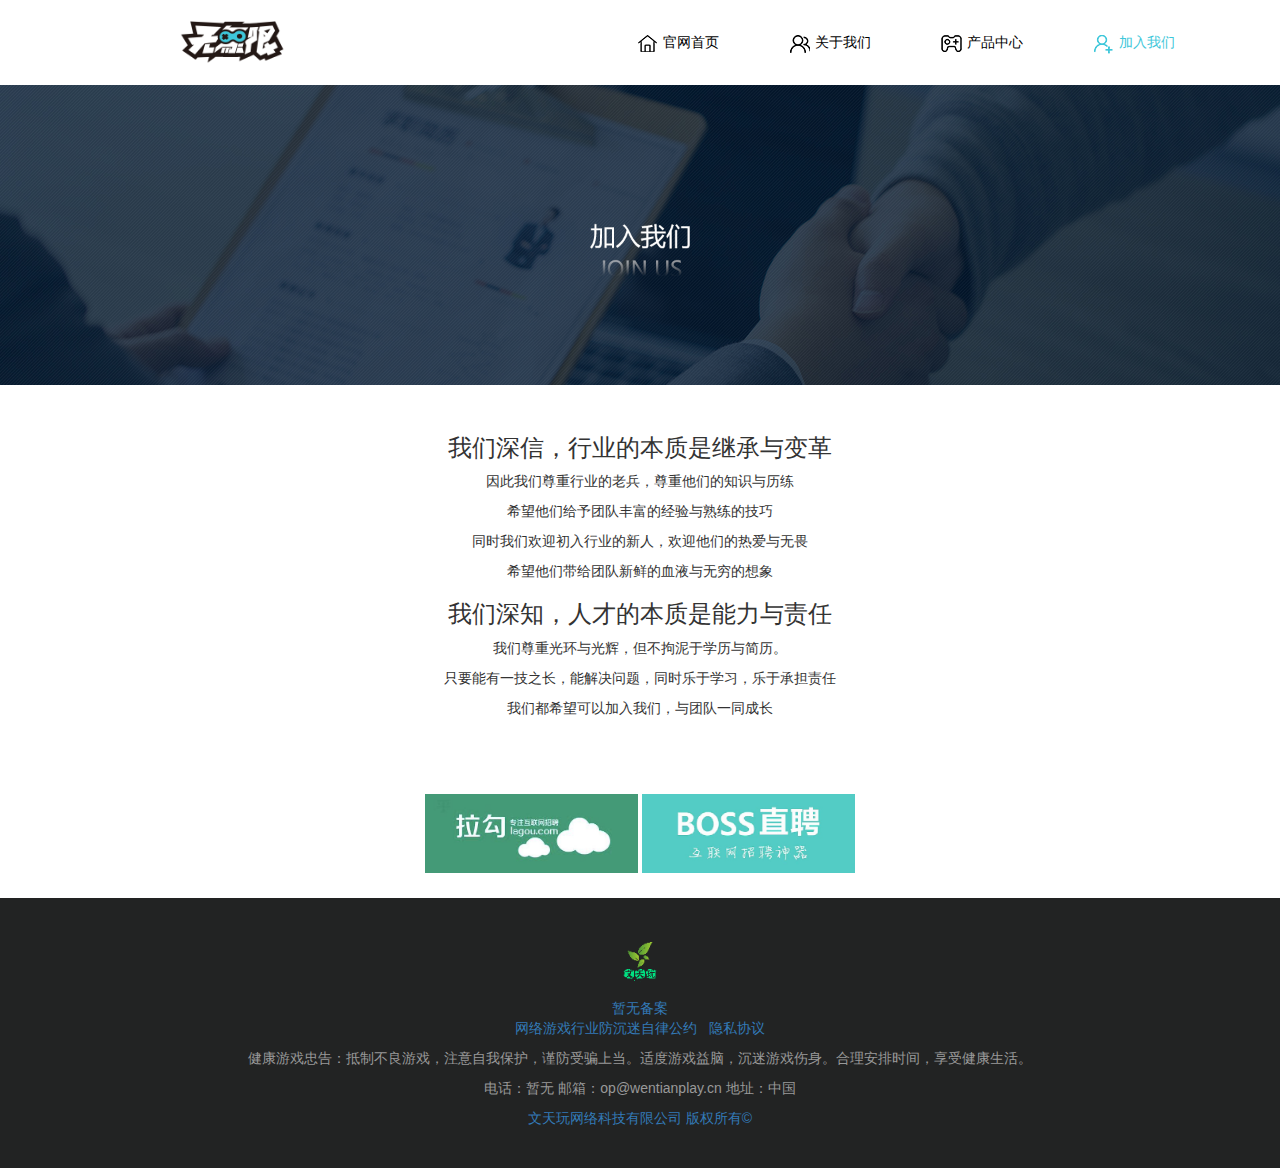
<file: join_us.html>
<!DOCTYPE html>
<html lang="en">
  <head>
    <meta charset="utf-8">
    <meta http-equiv="X-UA-Compatible" content="IE=edge">
    <meta name="viewport" content="width=device-width, initial-scale=1">
    <meta name="keywords" content="文天玩网络科技,文天玩网络,文天玩科技,网络科技,科技,技术服务,团队,wentianplay,wentianwan">
    <meta name="description" content="我们是「天彬TianBin」的制作团队！文天玩WenTianPlay创立于2024年，我们是一个年轻有活力的团队，致力于二次元ACG文化在各个领域的探索，2024年我们开始着手于AIGC与二次元文化的深度结合，推出WenTianPlay AI原生二次元UCG平台与天彬TianBin二次元游戏等产品。" />
    <title>文天玩网络科技有限公司</title>
	<link href="css/bootstrap.min.css" rel="stylesheet">
	<script src="js/jquery.min.js"></script>
	<script src="js/bootstrap.min.js"></script>
	<script src="js/holder.min.js"></script>
    <script src="js/ie10-viewport-bug-workaround.js"></script>
	<script src="js/global.js"></script>	
	<link href="css/global.css" rel="stylesheet"/>
   </head>
	<body>
		<!--导航栏-->
	  <nav class="navbar navbar-inverse">
		  <div class="container">
			<div class="navbar-header">
			  <button type="button" class="navbar-toggle collapsed" data-toggle="collapse" data-target="#navbar" aria-expanded="false" aria-controls="navbar">
				<span class="sr-only">Toggle navigation</span>
				<span class="icon-bar"></span>
				<span class="icon-bar"></span>
				<span class="icon-bar"></span>
			  </button>
				<a class="navbar-brand top_logo" href="join_us.html#">
				 <!-- <img src="img/top_logo.png" class="first" />--><img src="img/wxx.png" class="second"/>
				</a>
			</div>
			<div id="navbar" class="navbar-collapse collapse">
			  <ul class="nav navbar-nav navbar-right" id="ulist">
				<li><a href="index.html">
					<img src="img/index_nav_home2.png" datas="img/index_nav_home.png"/>&nbsp;官网首页</a>
				</li>
				<li><a href="about_us.html">
					<img src="img/index_nav_our2.png" datas="img/index_nav_our.png"/>&nbsp;关于我们</a>
				</li>
				<li><a href="products.html">
					<img src="img/index_nav_game2.png" datas="img/index_nav_game.png"/>&nbsp;产品中心</a>
				</li>
				<li><a href="join_us.html" class="active">
					<img src="img/index_nav_join2.png" datas="img/index_nav_join.png"/>&nbsp;加入我们</a>
				</li>
		
			  </ul>
			</div>
		  </div>
		</nav>
	
		<div class="container-fluid" id="join_banner_container">
			<div class="row">
				<div class="col-xs-12">
					<img src="img/join_banner_img.jpg" width="100%"/>
				</div>
			</div>
		</div>
		<!-- /.carousel -->
		
		<!-- 加入我们-->
		<div class="container">
		  <div class="row">
				<div class="col-md-3"></div>
				<div class="col-md-6" style="text-align:center;">
				  <h3>我们深信，行业的本质是继承与变革</h3>
				  <p> 因此我们尊重行业的老兵，尊重他们的知识与历练</p>
				  <p> 希望他们给予团队丰富的经验与熟练的技巧</p>
				  <p> 同时我们欢迎初入行业的新人，欢迎他们的热爱与无畏</p>
				  <p> 希望他们带给团队新鲜的血液与无穷的想象</p>
				  
				  <h3>我们深知，人才的本质是能力与责任</h3>
				  <p>我们尊重光环与光辉，但不拘泥于学历与简历。</p>
				  <p>只要能有一技之长，能解决问题，同时乐于学习，乐于承担责任</p>
				  <p>我们都希望可以加入我们，与团队一同成长</p>
				</div>
				<div class="col-md-3"></div>
			</div>
		</div>	
		<br/>
		<!-- 招聘岗位-->
		<div class="container-fluid join_container">
			<div class="row first_join">
				 <div class="col-xs-12">
					<!-- <h3>招聘岗位</h3> -->
				 </div>
			</div>
			<div class="row second_join" style="text-align: center;">
				<div class="col-md-3"></div>

				<div class="col-md-6" >
					<a href="https://www.lagou.com" 
					target="_blank">
						<img src="img/join_job_lagou.jpg" width="35%" />
					</a>
			
					<a href="https://www.zhipin.com" 
					target="_blank">
						<img src="img/join_job_boss.jpg" width="35%" />
					</a>
				</div>
				<div class="col-md-3"></div>
			</div>
		</div>
		<!-- 页脚-->
		<!-- 页脚-->
		<footer class="blog-footer">
		  <p><img src="img/footer_logo.png" /></p>
		  <a href="https://beian.miit.gov.cn/" target="_blank">暂无备案</a>
		  <p><a href="convention.html"> 网络游戏行业防沉迷自律公约 </a> &nbsp;
		  <a href="private_deal.html"> 隐私协议 </a></p>
		  <p>健康游戏忠告：抵制不良游戏，注意自我保护，谨防受骗上当。适度游戏益脑，沉迷游戏伤身。合理安排时间，享受健康生活。</p>
		  <p>电话：暂无  邮箱：op@wentianplay.cn   地址：中国</p>
		  <p>
			<a href="index.html">文天玩网络科技有限公司 版权所有©</a>
		  </p>
		</footer>
	</body>
</html>
</file>
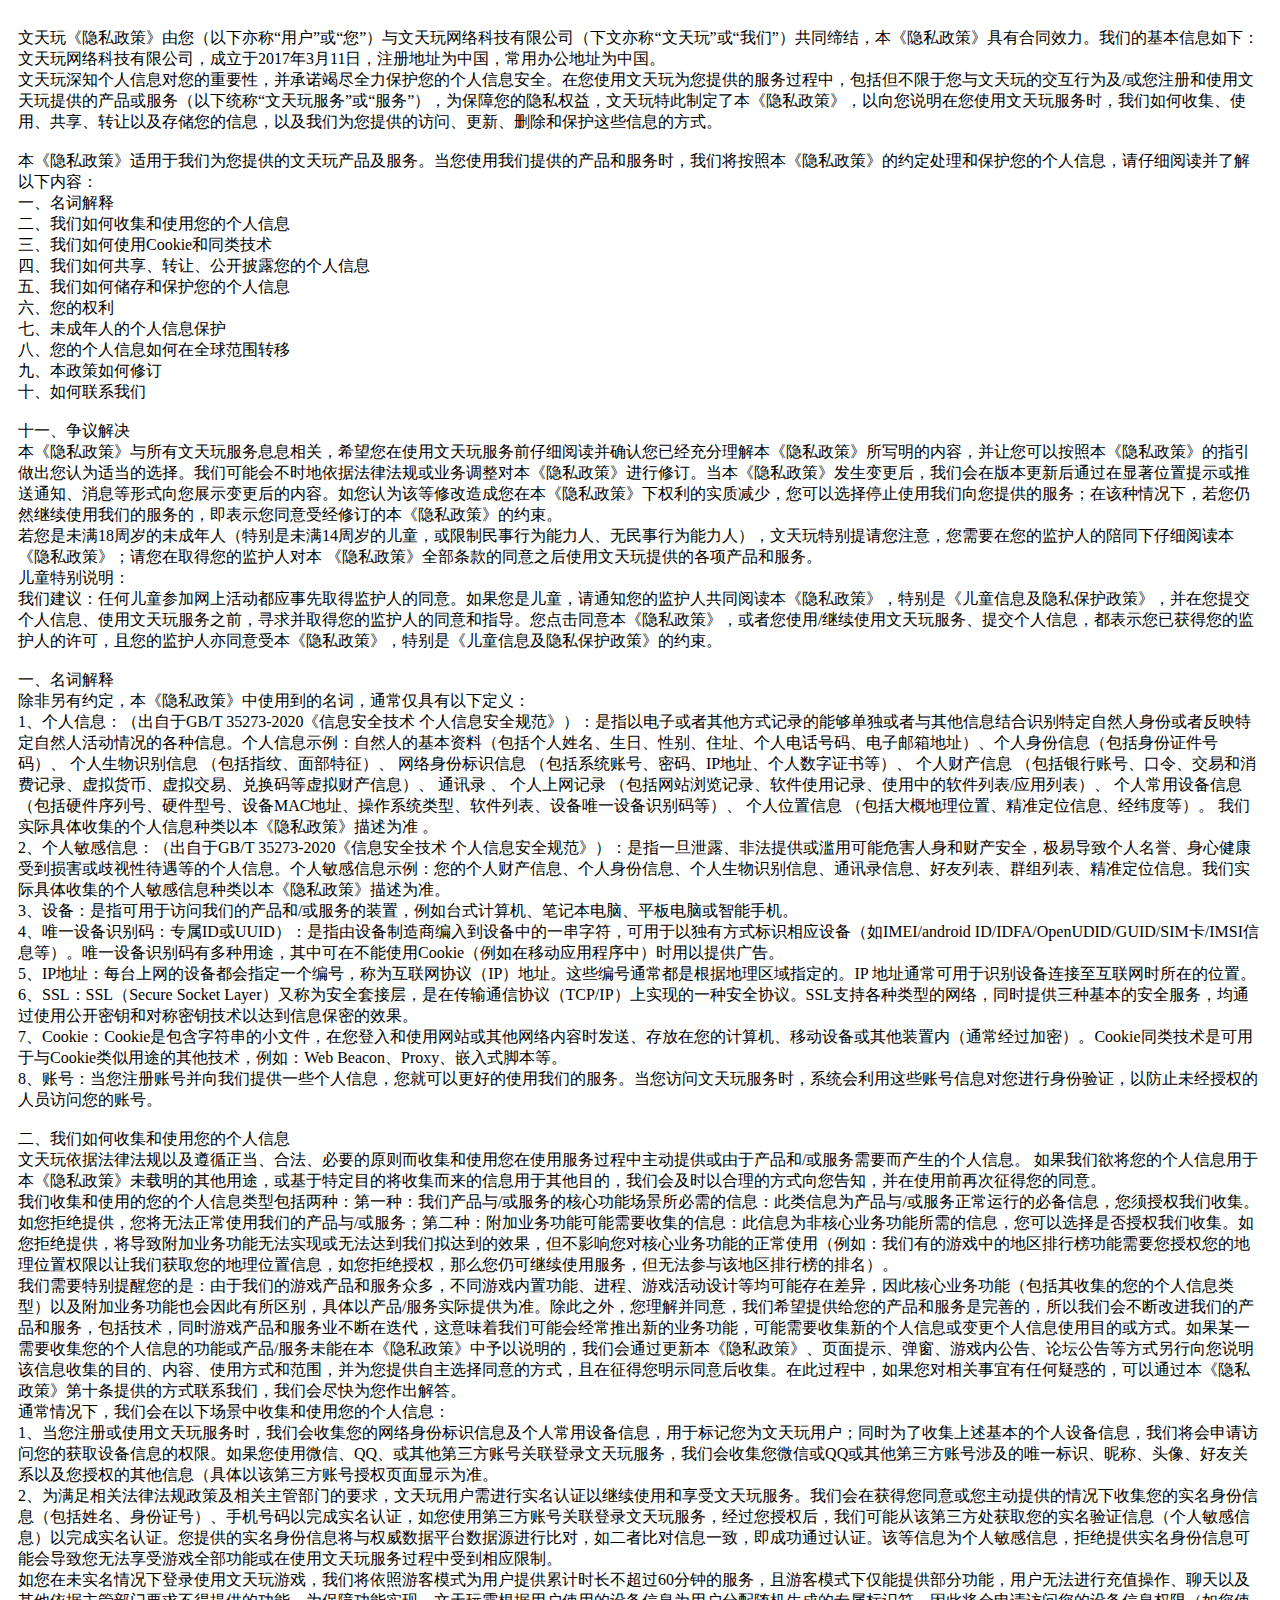
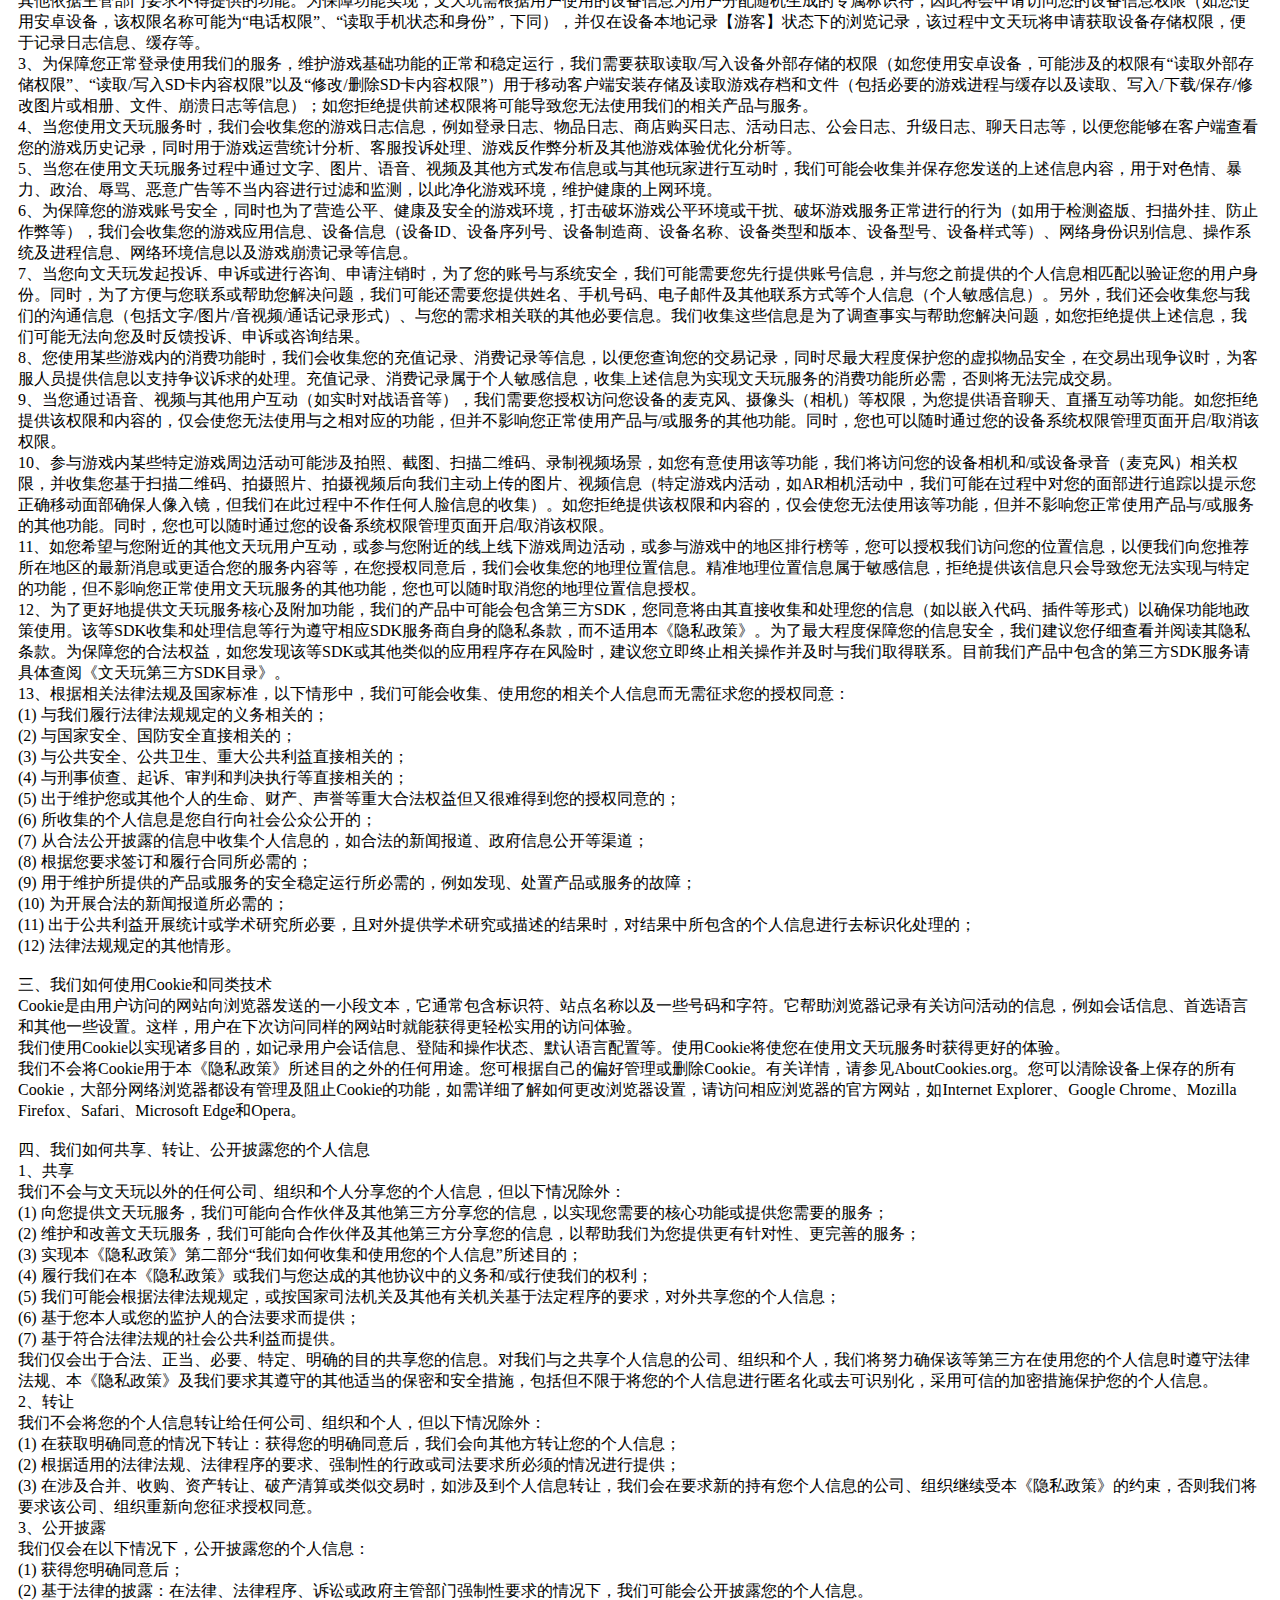
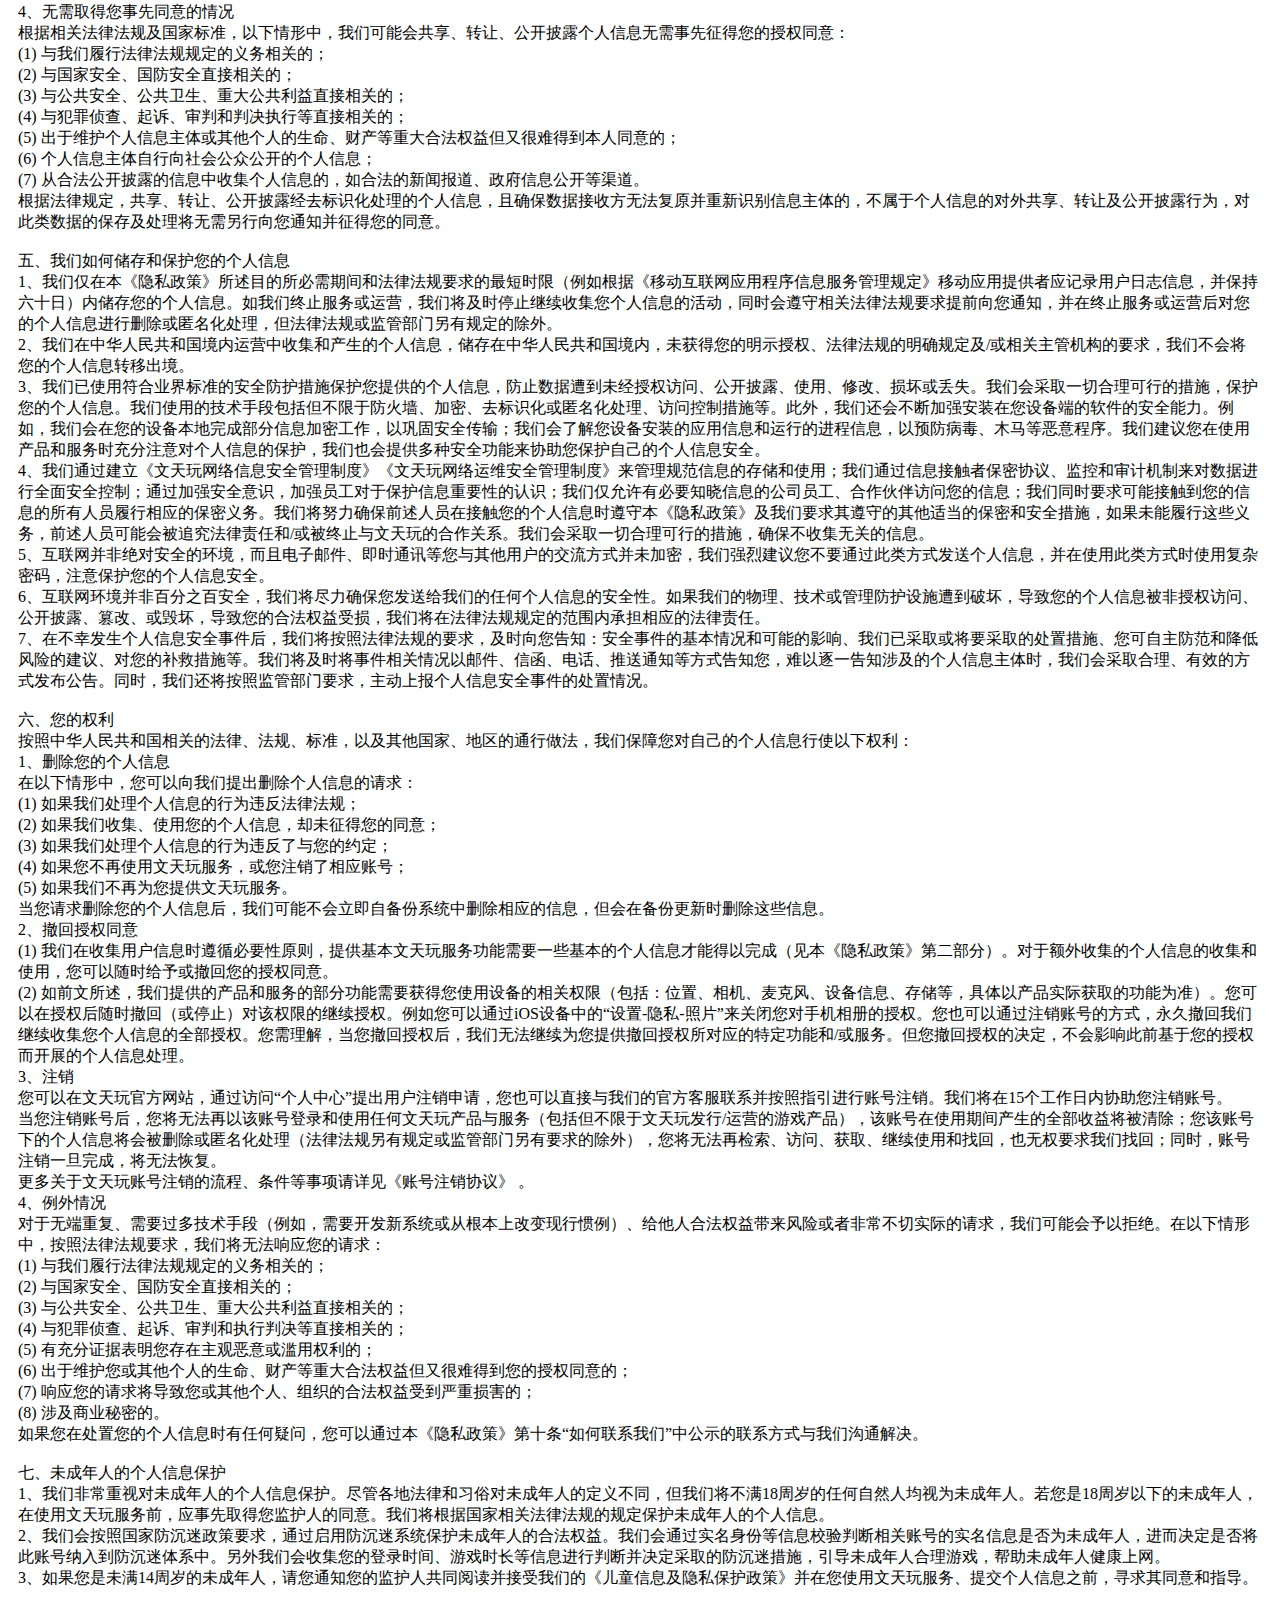
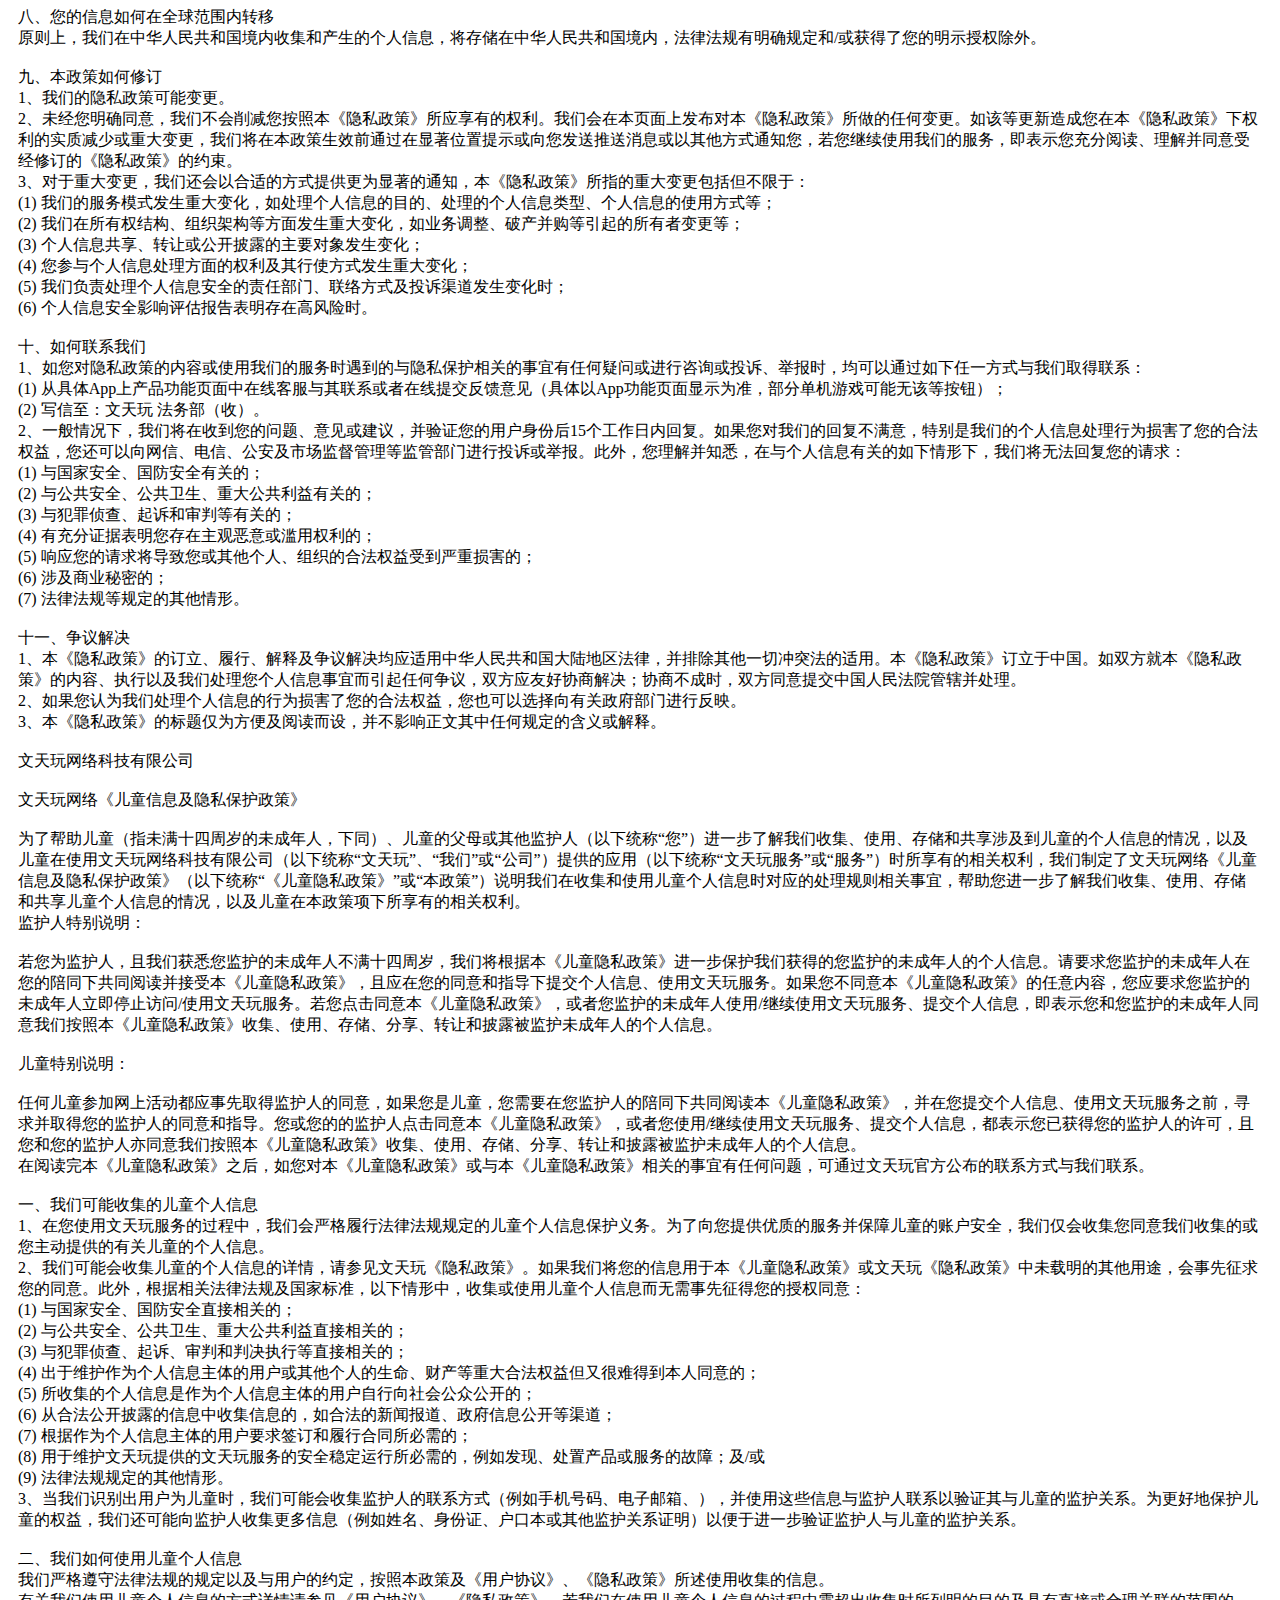
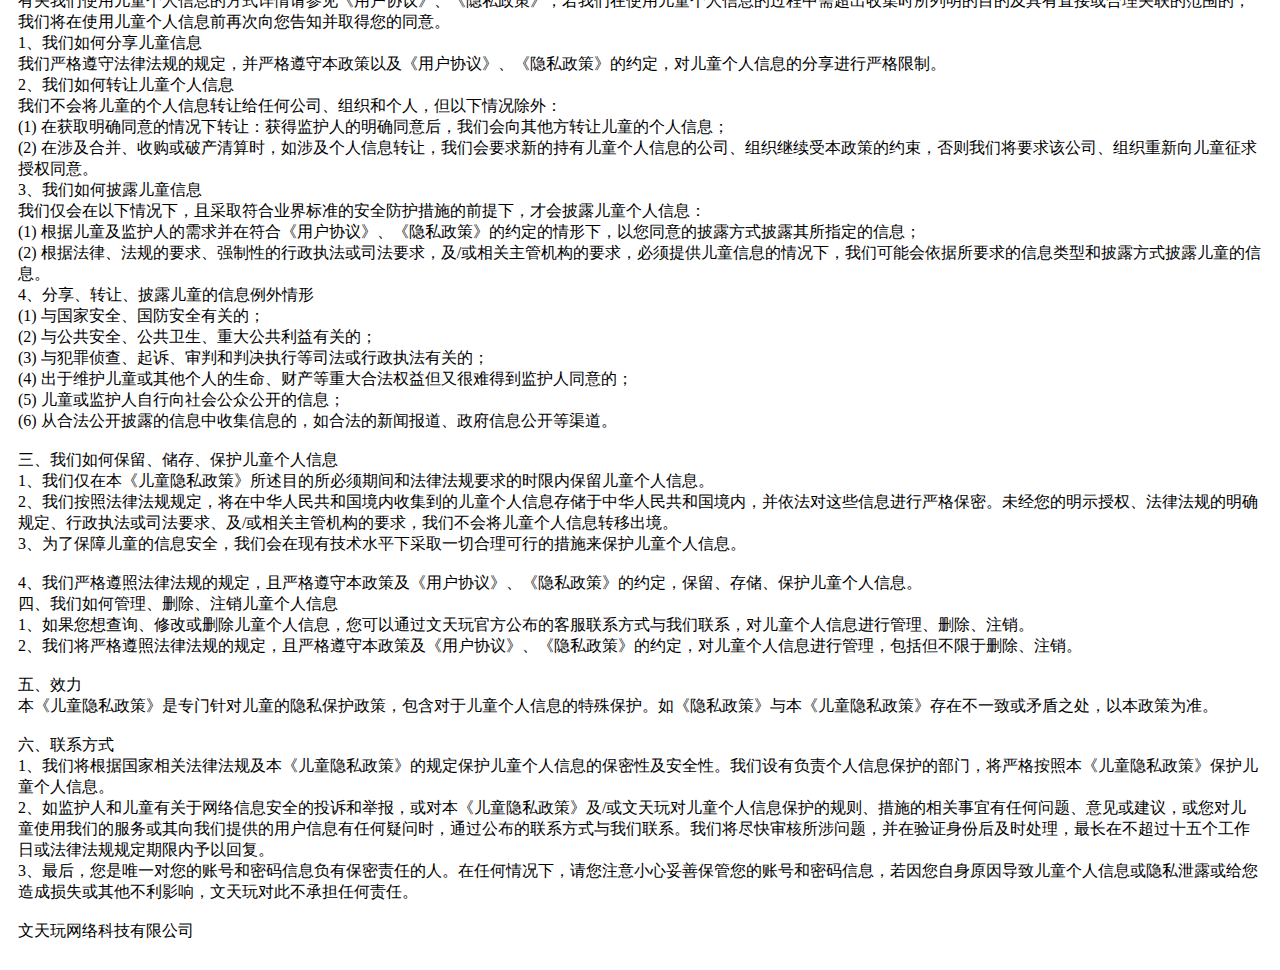
<file: private_deal.html>
<!DOCTYPE html>
<html>
  <head>
    <meta charset="UTF-8" />
    <title>隐私协议</title>
    <meta name="viewport" content="width=device-width, initial-scale=1.0" />
    <meta http-equiv="X-UA-Compatible" content="ie=edge" />
    
  </head>
  <body style="padding: 20px 10px;">
文天玩《隐私政策》由您（以下亦称“用户”或“您”）与文天玩网络科技有限公司（下文亦称“文天玩”或“我们”）共同缔结，本《隐私政策》具有合同效力。我们的基本信息如下：文天玩网络科技有限公司，成立于2017年3月11日，注册地址为中国，常用办公地址为中国。
<br/>


文天玩深知个人信息对您的重要性，并承诺竭尽全力保护您的个人信息安全。在您使用文天玩为您提供的服务过程中，包括但不限于您与文天玩的交互行为及/或您注册和使用文天玩提供的产品或服务（以下统称“文天玩服务”或“服务”），为保障您的隐私权益，文天玩特此制定了本《隐私政策》，以向您说明在您使用文天玩服务时，我们如何收集、使用、共享、转让以及存储您的信息，以及我们为您提供的访问、更新、删除和保护这些信息的方式。
<br />
<br />
本《隐私政策》适用于我们为您提供的文天玩产品及服务。当您使用我们提供的产品和服务时，我们将按照本《隐私政策》的约定处理和保护您的个人信息，请仔细阅读并了解以下内容：
<br />


一、名词解释
<br />


二、我们如何收集和使用您的个人信息
<br />


三、我们如何使用Cookie和同类技术
<br />


四、我们如何共享、转让、公开披露您的个人信息

<br />

五、我们如何储存和保护您的个人信息

<br />

六、您的权利

<br />

七、未成年人的个人信息保护
<br />


八、您的个人信息如何在全球范围转移
<br />


九、本政策如何修订

<br />

十、如何联系我们
<br />

<br />
十一、争议解决
<br />


本《隐私政策》与所有文天玩服务息息相关，希望您在使用文天玩服务前仔细阅读并确认您已经充分理解本《隐私政策》所写明的内容，并让您可以按照本《隐私政策》的指引做出您认为适当的选择。我们可能会不时地依据法律法规或业务调整对本《隐私政策》进行修订。当本《隐私政策》发生变更后，我们会在版本更新后通过在显著位置提示或推送通知、消息等形式向您展示变更后的内容。如您认为该等修改造成您在本《隐私政策》下权利的实质减少，您可以选择停止使用我们向您提供的服务；在该种情况下，若您仍然继续使用我们的服务的，即表示您同意受经修订的本《隐私政策》的约束。
<br />


若您是未满18周岁的未成年人（特别是未满14周岁的儿童，或限制民事行为能力人、无民事行为能力人），文天玩特别提请您注意，您需要在您的监护人的陪同下仔细阅读本《隐私政策》；请您在取得您的监护人对本 《隐私政策》全部条款的同意之后使用文天玩提供的各项产品和服务。

<br />

儿童特别说明：

<br />

我们建议：任何儿童参加网上活动都应事先取得监护人的同意。如果您是儿童，请通知您的监护人共同阅读本《隐私政策》，特别是《儿童信息及隐私保护政策》，并在您提交个人信息、使用文天玩服务之前，寻求并取得您的监护人的同意和指导。您点击同意本《隐私政策》，或者您使用/继续使用文天玩服务、提交个人信息，都表示您已获得您的监护人的许可，且您的监护人亦同意受本《隐私政策》，特别是《儿童信息及隐私保护政策》的约束。

<br />
<br />
一、名词解释

<br />

除非另有约定，本《隐私政策》中使用到的名词，通常仅具有以下定义：

<br />

1、个人信息：（出自于GB/T 35273-2020《信息安全技术 个人信息安全规范》）：是指以电子或者其他方式记录的能够单独或者与其他信息结合识别特定自然人身份或者反映特定自然人活动情况的各种信息。个人信息示例：自然人的基本资料（包括个人姓名、生日、性别、住址、个人电话号码、电子邮箱地址）、个人身份信息（包括身份证件号码）、 个人生物识别信息 （包括指纹、面部特征）、 网络身份标识信息 （包括系统账号、密码、IP地址、个人数字证书等）、 个人财产信息 （包括银行账号、口令、交易和消费记录、虚拟货币、虚拟交易、兑换码等虚拟财产信息）、 通讯录 、 个人上网记录 （包括网站浏览记录、软件使用记录、使用中的软件列表/应用列表）、 个人常用设备信息 （包括硬件序列号、硬件型号、设备MAC地址、操作系统类型、软件列表、设备唯一设备识别码等）、 个人位置信息 （包括大概地理位置、精准定位信息、经纬度等）。 我们实际具体收集的个人信息种类以本《隐私政策》描述为准 。
<br />
2、个人敏感信息：（出自于GB/T 35273-2020《信息安全技术 个人信息安全规范》）：是指一旦泄露、非法提供或滥用可能危害人身和财产安全，极易导致个人名誉、身心健康受到损害或歧视性待遇等的个人信息。个人敏感信息示例：您的个人财产信息、个人身份信息、个人生物识别信息、通讯录信息、好友列表、群组列表、精准定位信息。我们实际具体收集的个人敏感信息种类以本《隐私政策》描述为准。
<br />
3、设备：是指可用于访问我们的产品和/或服务的装置，例如台式计算机、笔记本电脑、平板电脑或智能手机。
<br />
4、唯一设备识别码：专属ID或UUID）：是指由设备制造商编入到设备中的一串字符，可用于以独有方式标识相应设备（如IMEI/android ID/IDFA/OpenUDID/GUID/SIM卡/IMSI信息等）。唯一设备识别码有多种用途，其中可在不能使用Cookie（例如在移动应用程序中）时用以提供广告。
<br />
5、IP地址：每台上网的设备都会指定一个编号，称为互联网协议（IP）地址。这些编号通常都是根据地理区域指定的。IP 地址通常可用于识别设备连接至互联网时所在的位置。
<br />
6、SSL：SSL（Secure Socket Layer）又称为安全套接层，是在传输通信协议（TCP/IP）上实现的一种安全协议。SSL支持各种类型的网络，同时提供三种基本的安全服务，均通过使用公开密钥和对称密钥技术以达到信息保密的效果。
<br />
7、Cookie：Cookie是包含字符串的小文件，在您登入和使用网站或其他网络内容时发送、存放在您的计算机、移动设备或其他装置内（通常经过加密）。Cookie同类技术是可用于与Cookie类似用途的其他技术，例如：Web Beacon、Proxy、嵌入式脚本等。
<br />
8、账号：当您注册账号并向我们提供一些个人信息，您就可以更好的使用我们的服务。当您访问文天玩服务时，系统会利用这些账号信息对您进行身份验证，以防止未经授权的人员访问您的账号。
<br /><br />
二、我们如何收集和使用您的个人信息
<br />


文天玩依据法律法规以及遵循正当、合法、必要的原则而收集和使用您在使用服务过程中主动提供或由于产品和/或服务需要而产生的个人信息。 如果我们欲将您的个人信息用于本《隐私政策》未载明的其他用途，或基于特定目的将收集而来的信息用于其他目的，我们会及时以合理的方式向您告知，并在使用前再次征得您的同意。
<br />


我们收集和使用的您的个人信息类型包括两种：第一种：我们产品与/或服务的核心功能场景所必需的信息：此类信息为产品与/或服务正常运行的必备信息，您须授权我们收集。如您拒绝提供，您将无法正常使用我们的产品与/或服务；第二种：附加业务功能可能需要收集的信息：此信息为非核心业务功能所需的信息，您可以选择是否授权我们收集。如您拒绝提供，将导致附加业务功能无法实现或无法达到我们拟达到的效果，但不影响您对核心业务功能的正常使用（例如：我们有的游戏中的地区排行榜功能需要您授权您的地理位置权限以让我们获取您的地理位置信息，如您拒绝授权，那么您仍可继续使用服务，但无法参与该地区排行榜的排名）。
<br />


我们需要特别提醒您的是：由于我们的游戏产品和服务众多，不同游戏内置功能、进程、游戏活动设计等均可能存在差异，因此核心业务功能（包括其收集的您的个人信息类型）以及附加业务功能也会因此有所区别，具体以产品/服务实际提供为准。除此之外，您理解并同意，我们希望提供给您的产品和服务是完善的，所以我们会不断改进我们的产品和服务，包括技术，同时游戏产品和服务业不断在迭代，这意味着我们可能会经常推出新的业务功能，可能需要收集新的个人信息或变更个人信息使用目的或方式。如果某一需要收集您的个人信息的功能或产品/服务未能在本《隐私政策》中予以说明的，我们会通过更新本《隐私政策》、页面提示、弹窗、游戏内公告、论坛公告等方式另行向您说明该信息收集的目的、内容、使用方式和范围，并为您提供自主选择同意的方式，且在征得您明示同意后收集。在此过程中，如果您对相关事宜有任何疑惑的，可以通过本《隐私政策》第十条提供的方式联系我们，我们会尽快为您作出解答。

<br />

通常情况下，我们会在以下场景中收集和使用您的个人信息：
<br />


1、当您注册或使用文天玩服务时，我们会收集您的网络身份标识信息及个人常用设备信息，用于标记您为文天玩用户；同时为了收集上述基本的个人设备信息，我们将会申请访问您的获取设备信息的权限。如果您使用微信、QQ、或其他第三方账号关联登录文天玩服务，我们会收集您微信或QQ或其他第三方账号涉及的唯一标识、昵称、头像、好友关系以及您授权的其他信息（具体以该第三方账号授权页面显示为准。
<br />
2、为满足相关法律法规政策及相关主管部门的要求，文天玩用户需进行实名认证以继续使用和享受文天玩服务。我们会在获得您同意或您主动提供的情况下收集您的实名身份信息（包括姓名、身份证号）、手机号码以完成实名认证，如您使用第三方账号关联登录文天玩服务，经过您授权后，我们可能从该第三方处获取您的实名验证信息（个人敏感信息）以完成实名认证。您提供的实名身份信息将与权威数据平台数据源进行比对，如二者比对信息一致，即成功通过认证。该等信息为个人敏感信息，拒绝提供实名身份信息可能会导致您无法享受游戏全部功能或在使用文天玩服务过程中受到相应限制。
<br />
如您在未实名情况下登录使用文天玩游戏，我们将依照游客模式为用户提供累计时长不超过60分钟的服务，且游客模式下仅能提供部分功能，用户无法进行充值操作、聊天以及其他依据主管部门要求不得提供的功能。为保障功能实现，文天玩需根据用户使用的设备信息为用户分配随机生成的专属标识符，因此将会申请访问您的设备信息权限（如您使用安卓设备，该权限名称可能为“电话权限”、“读取手机状态和身份”，下同），并仅在设备本地记录【游客】状态下的浏览记录，该过程中文天玩将申请获取设备存储权限，便于记录日志信息、缓存等。

<br />

3、为保障您正常登录使用我们的服务，维护游戏基础功能的正常和稳定运行，我们需要获取读取/写入设备外部存储的权限（如您使用安卓设备，可能涉及的权限有“读取外部存储权限”、“读取/写入SD卡内容权限”以及“修改/删除SD卡内容权限”）用于移动客户端安装存储及读取游戏存档和文件（包括必要的游戏进程与缓存以及读取、写入/下载/保存/修改图片或相册、文件、崩溃日志等信息）；如您拒绝提供前述权限将可能导致您无法使用我们的相关产品与服务。
<br />
4、当您使用文天玩服务时，我们会收集您的游戏日志信息，例如登录日志、物品日志、商店购买日志、活动日志、公会日志、升级日志、聊天日志等，以便您能够在客户端查看您的游戏历史记录，同时用于游戏运营统计分析、客服投诉处理、游戏反作弊分析及其他游戏体验优化分析等。
<br />
5、当您在使用文天玩服务过程中通过文字、图片、语音、视频及其他方式发布信息或与其他玩家进行互动时，我们可能会收集并保存您发送的上述信息内容，用于对色情、暴力、政治、辱骂、恶意广告等不当内容进行过滤和监测，以此净化游戏环境，维护健康的上网环境。
<br />
6、为保障您的游戏账号安全，同时也为了营造公平、健康及安全的游戏环境，打击破坏游戏公平环境或干扰、破坏游戏服务正常进行的行为（如用于检测盗版、扫描外挂、防止作弊等），我们会收集您的游戏应用信息、设备信息（设备ID、设备序列号、设备制造商、设备名称、设备类型和版本、设备型号、设备样式等）、网络身份识别信息、操作系统及进程信息、网络环境信息以及游戏崩溃记录等信息。
<br />
7、当您向文天玩发起投诉、申诉或进行咨询、申请注销时，为了您的账号与系统安全，我们可能需要您先行提供账号信息，并与您之前提供的个人信息相匹配以验证您的用户身份。同时，为了方便与您联系或帮助您解决问题，我们可能还需要您提供姓名、手机号码、电子邮件及其他联系方式等个人信息（个人敏感信息）。另外，我们还会收集您与我们的沟通信息（包括文字/图片/音视频/通话记录形式）、与您的需求相关联的其他必要信息。我们收集这些信息是为了调查事实与帮助您解决问题，如您拒绝提供上述信息，我们可能无法向您及时反馈投诉、申诉或咨询结果。
<br />
8、您使用某些游戏内的消费功能时，我们会收集您的充值记录、消费记录等信息，以便您查询您的交易记录，同时尽最大程度保护您的虚拟物品安全，在交易出现争议时，为客服人员提供信息以支持争议诉求的处理。充值记录、消费记录属于个人敏感信息，收集上述信息为实现文天玩服务的消费功能所必需，否则将无法完成交易。
<br />
9、当您通过语音、视频与其他用户互动（如实时对战语音等），我们需要您授权访问您设备的麦克风、摄像头（相机）等权限，为您提供语音聊天、直播互动等功能。如您拒绝提供该权限和内容的，仅会使您无法使用与之相对应的功能，但并不影响您正常使用产品与/或服务的其他功能。同时，您也可以随时通过您的设备系统权限管理页面开启/取消该权限。
<br />
10、参与游戏内某些特定游戏周边活动可能涉及拍照、截图、扫描二维码、录制视频场景，如您有意使用该等功能，我们将访问您的设备相机和/或设备录音（麦克风）相关权限，并收集您基于扫描二维码、拍摄照片、拍摄视频后向我们主动上传的图片、视频信息（特定游戏内活动，如AR相机活动中，我们可能在过程中对您的面部进行追踪以提示您正确移动面部确保人像入镜，但我们在此过程中不作任何人脸信息的收集）。如您拒绝提供该权限和内容的，仅会使您无法使用该等功能，但并不影响您正常使用产品与/或服务的其他功能。同时，您也可以随时通过您的设备系统权限管理页面开启/取消该权限。
<br />
11、如您希望与您附近的其他文天玩用户互动，或参与您附近的线上线下游戏周边活动，或参与游戏中的地区排行榜等，您可以授权我们访问您的位置信息，以便我们向您推荐所在地区的最新消息或更适合您的服务内容等，在您授权同意后，我们会收集您的地理位置信息。精准地理位置信息属于敏感信息，拒绝提供该信息只会导致您无法实现与特定的功能，但不影响您正常使用文天玩服务的其他功能，您也可以随时取消您的地理位置信息授权。
<br />
12、为了更好地提供文天玩服务核心及附加功能，我们的产品中可能会包含第三方SDK，您同意将由其直接收集和处理您的信息（如以嵌入代码、插件等形式）以确保功能地政策使用。该等SDK收集和处理信息等行为遵守相应SDK服务商自身的隐私条款，而不适用本《隐私政策》。为了最大程度保障您的信息安全，我们建议您仔细查看并阅读其隐私条款。为保障您的合法权益，如您发现该等SDK或其他类似的应用程序存在风险时，建议您立即终止相关操作并及时与我们取得联系。目前我们产品中包含的第三方SDK服务请具体查阅《文天玩第三方SDK目录》。
<br />
13、根据相关法律法规及国家标准，以下情形中，我们可能会收集、使用您的相关个人信息而无需征求您的授权同意：
<br />
(1) 与我们履行法律法规规定的义务相关的；
<br />
(2) 与国家安全、国防安全直接相关的；
<br />
(3) 与公共安全、公共卫生、重大公共利益直接相关的；
<br />
(4) 与刑事侦查、起诉、审判和判决执行等直接相关的；
<br />
(5) 出于维护您或其他个人的生命、财产、声誉等重大合法权益但又很难得到您的授权同意的；
<br />
(6) 所收集的个人信息是您自行向社会公众公开的；
<br />
(7) 从合法公开披露的信息中收集个人信息的，如合法的新闻报道、政府信息公开等渠道；
<br />
(8) 根据您要求签订和履行合同所必需的；
<br />
(9) 用于维护所提供的产品或服务的安全稳定运行所必需的，例如发现、处置产品或服务的故障；
<br />
(10) 为开展合法的新闻报道所必需的；
<br />
(11) 出于公共利益开展统计或学术研究所必要，且对外提供学术研究或描述的结果时，对结果中所包含的个人信息进行去标识化处理的；
<br />
(12) 法律法规规定的其他情形。
<br /><br />
三、我们如何使用Cookie和同类技术
<br />


Cookie是由用户访问的网站向浏览器发送的一小段文本，它通常包含标识符、站点名称以及一些号码和字符。它帮助浏览器记录有关访问活动的信息，例如会话信息、首选语言和其他一些设置。这样，用户在下次访问同样的网站时就能获得更轻松实用的访问体验。
<br />


我们使用Cookie以实现诸多目的，如记录用户会话信息、登陆和操作状态、默认语言配置等。使用Cookie将使您在使用文天玩服务时获得更好的体验。
<br />


我们不会将Cookie用于本《隐私政策》所述目的之外的任何用途。您可根据自己的偏好管理或删除Cookie。有关详情，请参见AboutCookies.org。您可以清除设备上保存的所有Cookie，大部分网络浏览器都设有管理及阻止Cookie的功能，如需详细了解如何更改浏览器设置，请访问相应浏览器的官方网站，如Internet Explorer、Google Chrome、Mozilla Firefox、Safari、Microsoft Edge和Opera。
<br />

<br />
四、我们如何共享、转让、公开披露您的个人信息
<br />


1、共享
<br />
我们不会与文天玩以外的任何公司、组织和个人分享您的个人信息，但以下情况除外：
<br />


(1) 向您提供文天玩服务，我们可能向合作伙伴及其他第三方分享您的信息，以实现您需要的核心功能或提供您需要的服务；
<br />
(2) 维护和改善文天玩服务，我们可能向合作伙伴及其他第三方分享您的信息，以帮助我们为您提供更有针对性、更完善的服务；
<br />
(3) 实现本《隐私政策》第二部分“我们如何收集和使用您的个人信息”所述目的；
<br />
(4) 履行我们在本《隐私政策》或我们与您达成的其他协议中的义务和/或行使我们的权利；
<br />
(5) 我们可能会根据法律法规规定，或按国家司法机关及其他有关机关基于法定程序的要求，对外共享您的个人信息；
<br />
(6) 基于您本人或您的监护人的合法要求而提供；
<br />
(7) 基于符合法律法规的社会公共利益而提供。
<br />
我们仅会出于合法、正当、必要、特定、明确的目的共享您的信息。对我们与之共享个人信息的公司、组织和个人，我们将努力确保该等第三方在使用您的个人信息时遵守法律法规、本《隐私政策》及我们要求其遵守的其他适当的保密和安全措施，包括但不限于将您的个人信息进行匿名化或去可识别化，采用可信的加密措施保护您的个人信息。
<br />


2、转让
<br />
我们不会将您的个人信息转让给任何公司、组织和个人，但以下情况除外：
<br />


(1) 在获取明确同意的情况下转让：获得您的明确同意后，我们会向其他方转让您的个人信息；
<br />
(2) 根据适用的法律法规、法律程序的要求、强制性的行政或司法要求所必须的情况进行提供；
<br />
(3) 在涉及合并、收购、资产转让、破产清算或类似交易时，如涉及到个人信息转让，我们会在要求新的持有您个人信息的公司、组织继续受本《隐私政策》的约束，否则我们将要求该公司、组织重新向您征求授权同意。
<br />
3、公开披露
<br />
我们仅会在以下情况下，公开披露您的个人信息：
<br />


(1) 获得您明确同意后；
<br />
(2) 基于法律的披露：在法律、法律程序、诉讼或政府主管部门强制性要求的情况下，我们可能会公开披露您的个人信息。
<br />
4、无需取得您事先同意的情况
<br />
根据相关法律法规及国家标准，以下情形中，我们可能会共享、转让、公开披露个人信息无需事先征得您的授权同意：

<br />

(1) 与我们履行法律法规规定的义务相关的；
<br />
(2) 与国家安全、国防安全直接相关的；
<br />
(3) 与公共安全、公共卫生、重大公共利益直接相关的；
<br />
(4) 与犯罪侦查、起诉、审判和判决执行等直接相关的；
<br />
(5) 出于维护个人信息主体或其他个人的生命、财产等重大合法权益但又很难得到本人同意的；
<br />
(6) 个人信息主体自行向社会公众公开的个人信息；
<br />
(7) 从合法公开披露的信息中收集个人信息的，如合法的新闻报道、政府信息公开等渠道。
<br />
根据法律规定，共享、转让、公开披露经去标识化处理的个人信息，且确保数据接收方无法复原并重新识别信息主体的，不属于个人信息的对外共享、转让及公开披露行为，对此类数据的保存及处理将无需另行向您通知并征得您的同意。
<br />

<br />
五、我们如何储存和保护您的个人信息
<br />


1、我们仅在本《隐私政策》所述目的所必需期间和法律法规要求的最短时限（例如根据《移动互联网应用程序信息服务管理规定》移动应用提供者应记录用户日志信息，并保持六十日）内储存您的个人信息。如我们终止服务或运营，我们将及时停止继续收集您个人信息的活动，同时会遵守相关法律法规要求提前向您通知，并在终止服务或运营后对您的个人信息进行删除或匿名化处理，但法律法规或监管部门另有规定的除外。
<br />
2、我们在中华人民共和国境内运营中收集和产生的个人信息，储存在中华人民共和国境内，未获得您的明示授权、法律法规的明确规定及/或相关主管机构的要求，我们不会将您的个人信息转移出境。
<br />
3、我们已使用符合业界标准的安全防护措施保护您提供的个人信息，防止数据遭到未经授权访问、公开披露、使用、修改、损坏或丢失。我们会采取一切合理可行的措施，保护您的个人信息。我们使用的技术手段包括但不限于防火墙、加密、去标识化或匿名化处理、访问控制措施等。此外，我们还会不断加强安装在您设备端的软件的安全能力。例如，我们会在您的设备本地完成部分信息加密工作，以巩固安全传输；我们会了解您设备安装的应用信息和运行的进程信息，以预防病毒、木马等恶意程序。我们建议您在使用产品和服务时充分注意对个人信息的保护，我们也会提供多种安全功能来协助您保护自己的个人信息安全。
<br />
4、我们通过建立《文天玩网络信息安全管理制度》《文天玩网络运维安全管理制度》来管理规范信息的存储和使用；我们通过信息接触者保密协议、监控和审计机制来对数据进行全面安全控制；通过加强安全意识，加强员工对于保护信息重要性的认识；我们仅允许有必要知晓信息的公司员工、合作伙伴访问您的信息；我们同时要求可能接触到您的信息的所有人员履行相应的保密义务。我们将努力确保前述人员在接触您的个人信息时遵守本《隐私政策》及我们要求其遵守的其他适当的保密和安全措施，如果未能履行这些义务，前述人员可能会被追究法律责任和/或被终止与文天玩的合作关系。我们会采取一切合理可行的措施，确保不收集无关的信息。
<br />
5、互联网并非绝对安全的环境，而且电子邮件、即时通讯等您与其他用户的交流方式并未加密，我们强烈建议您不要通过此类方式发送个人信息，并在使用此类方式时使用复杂密码，注意保护您的个人信息安全。
<br />
6、互联网环境并非百分之百安全，我们将尽力确保您发送给我们的任何个人信息的安全性。如果我们的物理、技术或管理防护设施遭到破坏，导致您的个人信息被非授权访问、公开披露、篡改、或毁坏，导致您的合法权益受损，我们将在法律法规规定的范围内承担相应的法律责任。
<br />
7、在不幸发生个人信息安全事件后，我们将按照法律法规的要求，及时向您告知：安全事件的基本情况和可能的影响、我们已采取或将要采取的处置措施、您可自主防范和降低风险的建议、对您的补救措施等。我们将及时将事件相关情况以邮件、信函、电话、推送通知等方式告知您，难以逐一告知涉及的个人信息主体时，我们会采取合理、有效的方式发布公告。同时，我们还将按照监管部门要求，主动上报个人信息安全事件的处置情况。
<br /><br />
六、您的权利
<br />


按照中华人民共和国相关的法律、法规、标准，以及其他国家、地区的通行做法，我们保障您对自己的个人信息行使以下权利：
<br />


1、删除您的个人信息
<br />
在以下情形中，您可以向我们提出删除个人信息的请求：

<br />

(1) 如果我们处理个人信息的行为违反法律法规；
<br />
(2) 如果我们收集、使用您的个人信息，却未征得您的同意；
<br />
(3) 如果我们处理个人信息的行为违反了与您的约定；
<br />
(4) 如果您不再使用文天玩服务，或您注销了相应账号；
<br />
(5) 如果我们不再为您提供文天玩服务。
<br />
当您请求删除您的个人信息后，我们可能不会立即自备份系统中删除相应的信息，但会在备份更新时删除这些信息。
<br />


2、撤回授权同意
<br />
(1) 我们在收集用户信息时遵循必要性原则，提供基本文天玩服务功能需要一些基本的个人信息才能得以完成（见本《隐私政策》第二部分）。对于额外收集的个人信息的收集和使用，您可以随时给予或撤回您的授权同意。
<br />
(2) 如前文所述，我们提供的产品和服务的部分功能需要获得您使用设备的相关权限（包括：位置、相机、麦克风、设备信息、存储等，具体以产品实际获取的功能为准）。您可以在授权后随时撤回（或停止）对该权限的继续授权。例如您可以通过iOS设备中的“设置-隐私-照片”来关闭您对手机相册的授权。您也可以通过注销账号的方式，永久撤回我们继续收集您个人信息的全部授权。您需理解，当您撤回授权后，我们无法继续为您提供撤回授权所对应的特定功能和/或服务。但您撤回授权的决定，不会影响此前基于您的授权而开展的个人信息处理。
<br />
3、注销
<br />
您可以在文天玩官方网站，通过访问“个人中心”提出用户注销申请，您也可以直接与我们的官方客服联系并按照指引进行账号注销。我们将在15个工作日内协助您注销账号。
<br />


当您注销账号后，您将无法再以该账号登录和使用任何文天玩产品与服务（包括但不限于文天玩发行/运营的游戏产品），该账号在使用期间产生的全部收益将被清除；您该账号下的个人信息将会被删除或匿名化处理（法律法规另有规定或监管部门另有要求的除外），您将无法再检索、访问、获取、继续使用和找回，也无权要求我们找回；同时，账号注销一旦完成，将无法恢复。

<br />

更多关于文天玩账号注销的流程、条件等事项请详见《账号注销协议》 。
<br />


4、例外情况
<br />
对于无端重复、需要过多技术手段（例如，需要开发新系统或从根本上改变现行惯例）、给他人合法权益带来风险或者非常不切实际的请求，我们可能会予以拒绝。在以下情形中，按照法律法规要求，我们将无法响应您的请求：

<br />

(1) 与我们履行法律法规规定的义务相关的；
<br />
(2) 与国家安全、国防安全直接相关的；
<br />
(3) 与公共安全、公共卫生、重大公共利益直接相关的；
<br />
(4) 与犯罪侦查、起诉、审判和执行判决等直接相关的；
<br />
(5) 有充分证据表明您存在主观恶意或滥用权利的；
<br />
(6) 出于维护您或其他个人的生命、财产等重大合法权益但又很难得到您的授权同意的；
<br />
(7) 响应您的请求将导致您或其他个人、组织的合法权益受到严重损害的；
<br />
(8) 涉及商业秘密的。
<br />
如果您在处置您的个人信息时有任何疑问，您可以通过本《隐私政策》第十条“如何联系我们”中公示的联系方式与我们沟通解决。
<br />

<br />
七、未成年人的个人信息保护
<br />


1、我们非常重视对未成年人的个人信息保护。尽管各地法律和习俗对未成年人的定义不同，但我们将不满18周岁的任何自然人均视为未成年人。若您是18周岁以下的未成年人，在使用文天玩服务前，应事先取得您监护人的同意。我们将根据国家相关法律法规的规定保护未成年人的个人信息。
<br />
2、我们会按照国家防沉迷政策要求，通过启用防沉迷系统保护未成年人的合法权益。我们会通过实名身份等信息校验判断相关账号的实名信息是否为未成年人，进而决定是否将此账号纳入到防沉迷体系中。另外我们会收集您的登录时间、游戏时长等信息进行判断并决定采取的防沉迷措施，引导未成年人合理游戏，帮助未成年人健康上网。
<br />
3、如果您是未满14周岁的未成年人，请您通知您的监护人共同阅读并接受我们的《儿童信息及隐私保护政策》并在您使用文天玩服务、提交个人信息之前，寻求其同意和指导。
<br /><br />
八、您的信息如何在全球范围内转移
<br />


原则上，我们在中华人民共和国境内收集和产生的个人信息，将存储在中华人民共和国境内，法律法规有明确规定和/或获得了您的明示授权除外。
<br />

<br />
九、本政策如何修订
<br />


1、我们的隐私政策可能变更。
<br />
2、未经您明确同意，我们不会削减您按照本《隐私政策》所应享有的权利。我们会在本页面上发布对本《隐私政策》所做的任何变更。如该等更新造成您在本《隐私政策》下权利的实质减少或重大变更，我们将在本政策生效前通过在显著位置提示或向您发送推送消息或以其他方式通知您，若您继续使用我们的服务，即表示您充分阅读、理解并同意受经修订的《隐私政策》的约束。
<br />
3、对于重大变更，我们还会以合适的方式提供更为显著的通知，本《隐私政策》所指的重大变更包括但不限于：
<br />
(1) 我们的服务模式发生重大变化，如处理个人信息的目的、处理的个人信息类型、个人信息的使用方式等；
<br />
(2) 我们在所有权结构、组织架构等方面发生重大变化，如业务调整、破产并购等引起的所有者变更等；
<br />
(3) 个人信息共享、转让或公开披露的主要对象发生变化；
<br />
(4) 您参与个人信息处理方面的权利及其行使方式发生重大变化；
<br />
(5) 我们负责处理个人信息安全的责任部门、联络方式及投诉渠道发生变化时；
<br />
(6) 个人信息安全影响评估报告表明存在高风险时。
<br /><br />
十、如何联系我们
<br />


1、如您对隐私政策的内容或使用我们的服务时遇到的与隐私保护相关的事宜有任何疑问或进行咨询或投诉、举报时，均可以通过如下任一方式与我们取得联系：
<br />
(1) 从具体App上产品功能页面中在线客服与其联系或者在线提交反馈意见（具体以App功能页面显示为准，部分单机游戏可能无该等按钮）；
<br />
(2) 写信至：文天玩 法务部（收）。
<br />
2、一般情况下，我们将在收到您的问题、意见或建议，并验证您的用户身份后15个工作日内回复。如果您对我们的回复不满意，特别是我们的个人信息处理行为损害了您的合法权益，您还可以向网信、电信、公安及市场监督管理等监管部门进行投诉或举报。此外，您理解并知悉，在与个人信息有关的如下情形下，我们将无法回复您的请求：
<br />
(1) 与国家安全、国防安全有关的；
<br />
(2) 与公共安全、公共卫生、重大公共利益有关的；
<br />
(3) 与犯罪侦查、起诉和审判等有关的；
<br />
(4) 有充分证据表明您存在主观恶意或滥用权利的；
<br />
(5) 响应您的请求将导致您或其他个人、组织的合法权益受到严重损害的；
<br />
(6) 涉及商业秘密的；
<br />
(7) 法律法规等规定的其他情形。
<br /><br />
十一、争议解决
<br />


1、本《隐私政策》的订立、履行、解释及争议解决均应适用中华人民共和国大陆地区法律，并排除其他一切冲突法的适用。本《隐私政策》订立于中国。如双方就本《隐私政策》的内容、执行以及我们处理您个人信息事宜而引起任何争议，双方应友好协商解决；协商不成时，双方同意提交中国人民法院管辖并处理。
<br />
2、如果您认为我们处理个人信息的行为损害了您的合法权益，您也可以选择向有关政府部门进行反映。
<br />
3、本《隐私政策》的标题仅为方便及阅读而设，并不影响正文其中任何规定的含义或解释。
<br /><br />
文天玩网络科技有限公司
<br />
<br />

文天玩网络《儿童信息及隐私保护政策》
<br />
<br />

为了帮助儿童（指未满十四周岁的未成年人，下同）、儿童的父母或其他监护人（以下统称“您”）进一步了解我们收集、使用、存储和共享涉及到儿童的个人信息的情况，以及儿童在使用文天玩网络科技有限公司（以下统称“文天玩”、“我们”或“公司”）提供的应用（以下统称“文天玩服务”或“服务”）时所享有的相关权利，我们制定了文天玩网络《儿童信息及隐私保护政策》（以下统称“《儿童隐私政策》”或“本政策”）说明我们在收集和使用儿童个人信息时对应的处理规则相关事宜，帮助您进一步了解我们收集、使用、存储和共享儿童个人信息的情况，以及儿童在本政策项下所享有的相关权利。

<br />

监护人特别说明：
<br />
<br />

若您为监护人，且我们获悉您监护的未成年人不满十四周岁，我们将根据本《儿童隐私政策》进一步保护我们获得的您监护的未成年人的个人信息。请要求您监护的未成年人在您的陪同下共同阅读并接受本《儿童隐私政策》，且应在您的同意和指导下提交个人信息、使用文天玩服务。如果您不同意本《儿童隐私政策》的任意内容，您应要求您监护的未成年人立即停止访问/使用文天玩服务。若您点击同意本《儿童隐私政策》，或者您监护的未成年人使用/继续使用文天玩服务、提交个人信息，即表示您和您监护的未成年人同意我们按照本《儿童隐私政策》收集、使用、存储、分享、转让和披露被监护未成年人的个人信息。
<br /><br />


儿童特别说明：
<br /><br />


任何儿童参加网上活动都应事先取得监护人的同意，如果您是儿童，您需要在您监护人的陪同下共同阅读本《儿童隐私政策》，并在您提交个人信息、使用文天玩服务之前，寻求并取得您的监护人的同意和指导。您或您的的监护人点击同意本《儿童隐私政策》，或者您使用/继续使用文天玩服务、提交个人信息，都表示您已获得您的监护人的许可，且您和您的监护人亦同意我们按照本《儿童隐私政策》收集、使用、存储、分享、转让和披露被监护未成年人的个人信息。

<br />

在阅读完本《儿童隐私政策》之后，如您对本《儿童隐私政策》或与本《儿童隐私政策》相关的事宜有任何问题，可通过文天玩官方公布的联系方式与我们联系。
<br /><br />


一、我们可能收集的儿童个人信息

<br />

1、在您使用文天玩服务的过程中，我们会严格履行法律法规规定的儿童个人信息保护义务。为了向您提供优质的服务并保障儿童的账户安全，我们仅会收集您同意我们收集的或您主动提供的有关儿童的个人信息。
<br />
2、我们可能会收集儿童的个人信息的详情，请参见文天玩《隐私政策》。如果我们将您的信息用于本《儿童隐私政策》或文天玩《隐私政策》中未载明的其他用途，会事先征求您的同意。此外，根据相关法律法规及国家标准，以下情形中，收集或使用儿童个人信息而无需事先征得您的授权同意：
<br />
(1) 与国家安全、国防安全直接相关的；
<br />
(2) 与公共安全、公共卫生、重大公共利益直接相关的；
<br />
(3) 与犯罪侦查、起诉、审判和判决执行等直接相关的；
<br />
(4) 出于维护作为个人信息主体的用户或其他个人的生命、财产等重大合法权益但又很难得到本人同意的；
<br />
(5) 所收集的个人信息是作为个人信息主体的用户自行向社会公众公开的；
<br />
(6) 从合法公开披露的信息中收集信息的，如合法的新闻报道、政府信息公开等渠道；
<br />
(7) 根据作为个人信息主体的用户要求签订和履行合同所必需的；
<br />
(8) 用于维护文天玩提供的文天玩服务的安全稳定运行所必需的，例如发现、处置产品或服务的故障；及/或
<br />
(9) 法律法规规定的其他情形。
<br />
3、当我们识别出用户为儿童时，我们可能会收集监护人的联系方式（例如手机号码、电子邮箱、），并使用这些信息与监护人联系以验证其与儿童的监护关系。为更好地保护儿童的权益，我们还可能向监护人收集更多信息（例如姓名、身份证、户口本或其他监护关系证明）以便于进一步验证监护人与儿童的监护关系。
<br /><br />

二、我们如何使用儿童个人信息
<br />
我们严格遵守法律法规的规定以及与用户的约定，按照本政策及《用户协议》、《隐私政策》所述使用收集的信息。

<br />

有关我们使用儿童个人信息的方式详情请参见《用户协议》、《隐私政策》，若我们在使用儿童个人信息的过程中需超出收集时所列明的目的及具有直接或合理关联的范围的，我们将在使用儿童个人信息前再次向您告知并取得您的同意。
<br />


1、我们如何分享儿童信息
<br />
我们严格遵守法律法规的规定，并严格遵守本政策以及《用户协议》、《隐私政策》的约定，对儿童个人信息的分享进行严格限制。
<br />


2、我们如何转让儿童个人信息
<br />
我们不会将儿童的个人信息转让给任何公司、组织和个人，但以下情况除外：

<br />

(1) 在获取明确同意的情况下转让：获得监护人的明确同意后，我们会向其他方转让儿童的个人信息；
<br />
(2) 在涉及合并、收购或破产清算时，如涉及个人信息转让，我们会要求新的持有儿童个人信息的公司、组织继续受本政策的约束，否则我们将要求该公司、组织重新向儿童征求授权同意。
<br />
3、我们如何披露儿童信息
<br />
我们仅会在以下情况下，且采取符合业界标准的安全防护措施的前提下，才会披露儿童个人信息：
<br />


(1) 根据儿童及监护人的需求并在符合《用户协议》、《隐私政策》的约定的情形下，以您同意的披露方式披露其所指定的信息；
<br />
(2) 根据法律、法规的要求、强制性的行政执法或司法要求，及/或相关主管机构的要求，必须提供儿童信息的情况下，我们可能会依据所要求的信息类型和披露方式披露儿童的信息。
<br />
4、分享、转让、披露儿童的信息例外情形
<br />
(1) 与国家安全、国防安全有关的；
<br />
(2) 与公共安全、公共卫生、重大公共利益有关的；
<br />
(3) 与犯罪侦查、起诉、审判和判决执行等司法或行政执法有关的；
<br />
(4) 出于维护儿童或其他个人的生命、财产等重大合法权益但又很难得到监护人同意的；
<br />
(5) 儿童或监护人自行向社会公众公开的信息；
<br />
(6) 从合法公开披露的信息中收集信息的，如合法的新闻报道、政府信息公开等渠道。
<br /><br />

三、我们如何保留、储存、保护儿童个人信息
<br />


1、我们仅在本《儿童隐私政策》所述目的所必须期间和法律法规要求的时限内保留儿童个人信息。
<br />
2、我们按照法律法规规定，将在中华人民共和国境内收集到的儿童个人信息存储于中华人民共和国境内，并依法对这些信息进行严格保密。未经您的明示授权、法律法规的明确规定、行政执法或司法要求、及/或相关主管机构的要求，我们不会将儿童个人信息转移出境。
<br />
3、为了保障儿童的信息安全，我们会在现有技术水平下采取一切合理可行的措施来保护儿童个人信息。
<br /><br />
4、我们严格遵照法律法规的规定，且严格遵守本政策及《用户协议》、《隐私政策》的约定，保留、存储、保护儿童个人信息。
<br />
四、我们如何管理、删除、注销儿童个人信息
<br />


1、如果您想查询、修改或删除儿童个人信息，您可以通过文天玩官方公布的客服联系方式与我们联系，对儿童个人信息进行管理、删除、注销。
<br />
2、我们将严格遵照法律法规的规定，且严格遵守本政策及《用户协议》、《隐私政策》的约定，对儿童个人信息进行管理，包括但不限于删除、注销。
<br /><br />
五、效力
<br />


本《儿童隐私政策》是专门针对儿童的隐私保护政策，包含对于儿童个人信息的特殊保护。如《隐私政策》与本《儿童隐私政策》存在不一致或矛盾之处，以本政策为准。
<br />

<br />
六、联系方式

<br />

1、我们将根据国家相关法律法规及本《儿童隐私政策》的规定保护儿童个人信息的保密性及安全性。我们设有负责个人信息保护的部门，将严格按照本《儿童隐私政策》保护儿童个人信息。
<br />
2、如监护人和儿童有关于网络信息安全的投诉和举报，或对本《儿童隐私政策》及/或文天玩对儿童个人信息保护的规则、措施的相关事宜有任何问题、意见或建议，或您对儿童使用我们的服务或其向我们提供的用户信息有任何疑问时，通过公布的联系方式与我们联系。我们将尽快审核所涉问题，并在验证身份后及时处理，最长在不超过十五个工作日或法律法规规定期限内予以回复。
<br />
3、最后，您是唯一对您的账号和密码信息负有保密责任的人。在任何情况下，请您注意小心妥善保管您的账号和密码信息，若因您自身原因导致儿童个人信息或隐私泄露或给您造成损失或其他不利影响，文天玩对此不承担任何责任。
<br /><br />
文天玩网络科技有限公司
</file>
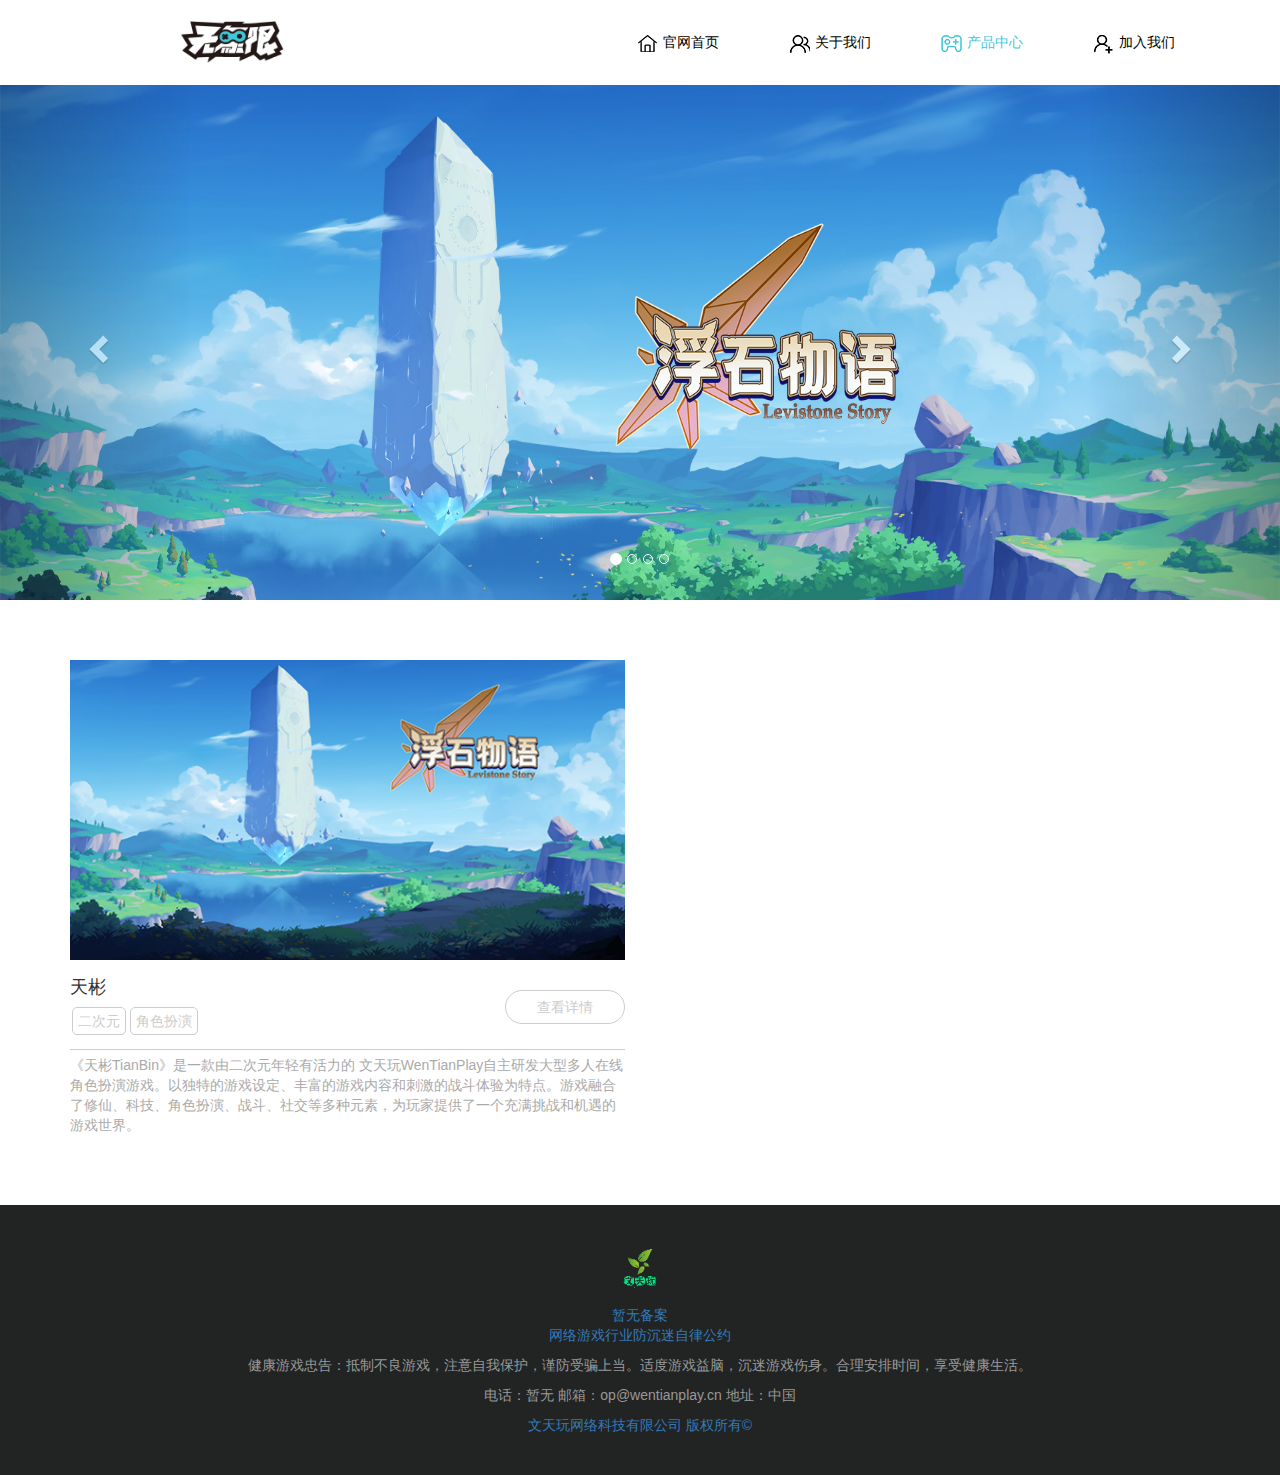
<file: products.html>
<!DOCTYPE html>
<html lang="en">
  <head>
    <meta charset="utf-8">
    <meta http-equiv="X-UA-Compatible" content="IE=edge">
    <meta name="viewport" content="width=device-width, initial-scale=1">
    <meta name="keywords" content="文天玩网络科技,文天玩网络,文天玩科技,网络科技,科技,技术服务,团队,wentianplay,wentianwan">
    <meta name="description" content="我们是「天彬TianBin」的制作团队！文天玩WenTianPlay创立于2024年，我们是一个年轻有活力的团队，致力于二次元ACG文化在各个领域的探索，2024年我们开始着手于AIGC与二次元文化的深度结合，推出WenTianPlay AI原生二次元UCG平台与天彬TianBin二次元游戏等产品。" />
    <title>文天玩网络科技有限公司</title>
	<link href="css/bootstrap.min.css" rel="stylesheet">
	<script src="js/jquery.min.js"></script>
	<script src="js/bootstrap.min.js"></script>
	<script src="js/holder.min.js"></script>
    <script src="js/ie10-viewport-bug-workaround.js"></script>
	<script src="js/global.js"></script>
	<link href="css/global.css" rel="stylesheet"/>
   </head>
	<body>
	  <!--导航栏-->
	  <nav class="navbar navbar-inverse">
		  <div class="container">
			<div class="navbar-header">
			  <button type="button" class="navbar-toggle collapsed" data-toggle="collapse" data-target="#navbar" aria-expanded="false" aria-controls="navbar">
				<span class="sr-only">Toggle navigation</span>
				<span class="icon-bar"></span>
				<span class="icon-bar"></span>
				<span class="icon-bar"></span>
			  </button>
			 <a class="navbar-brand top_logo" href="products.html#">
			 	<!-- <img src="img/top_logo.png" class="first" />--><img src="img/wxx.png" class="second"/>
			 </a>
			</div>
			<div id="navbar" class="navbar-collapse collapse">
			  <ul class="nav navbar-nav navbar-right" id="ulist">
				<li><a href="index.html">
					<img src="img/index_nav_home2.png" datas="img/index_nav_home.png"/>&nbsp;官网首页</a>
				</li>
				<li><a href="about_us.html">
					<img src="img/index_nav_our2.png" datas="img/index_nav_our.png"/>&nbsp;关于我们</a>
				</li>
				<li><a href="products.html" class="active">
					<img src="img/index_nav_game2.png" datas="img/index_nav_game.png"/>&nbsp;产品中心</a>
				</li>
				<li><a href="join_us.html">
					<img src="img/index_nav_join2.png" datas="img/index_nav_join.png"/>&nbsp;加入我们</a>
				</li>
			
			  </ul>
			</div>
		  </div>
		</nav>
		
		<!-- Carousel  滚动 banner================================================== -->
		<div id="myCarousel" class="carousel slide" data-ride="carousel">
		  <!-- Indicators -->
		  <ol class="carousel-indicators">
			<li data-target="#myCarousel" data-slide-to="0" class="active"></li>
			<li data-target="#myCarousel" data-slide-to="1"></li>
			<li data-target="#myCarousel" data-slide-to="2"></li>
			<li data-target="#myCarousel" data-slide-to="3"></li>
		  </ol>
		  <div class="carousel-inner" role="listbox">
			<div class="item active">
			  <img class="first-slide" src="img/index_banner_img1.jpg"/>
			  <div class="container">
				<div class="carousel-caption">
				  
				</div>
			  </div>
			</div>
			<div class="item">
			  <img class="first-slide" src="img/index_banner_img2.jpg" />
			  <div class="container">
				<div class="carousel-caption">
				</div>
			  </div>
			</div>
			<div class="item">
			  <img class="first-slide" src="img/index_banner_img1.jpg" />
			  <div class="container">
				<div class="carousel-caption">
				  
				</div>
			  </div>
			</div>
			<div class="item">
			  <img class="first-slide" src="img/index_banner_img2.jpg" />
			  <div class="container">
				<div class="carousel-caption">
				  
				</div>
			  </div>
			</div>
		  </div>
		  <a class="left carousel-control" href="products.html#myCarousel" role="button" data-slide="prev">
			<span class="glyphicon glyphicon-chevron-left" aria-hidden="true"></span>
			<span class="sr-only">Previous</span>
		  </a>
		  <a class="right carousel-control" href="products.html#myCarousel" role="button" data-slide="next">
			<span class="glyphicon glyphicon-chevron-right" aria-hidden="true"></span>
			<span class="sr-only">Next</span>
		  </a>
		</div>
		<!-- /.carousel -->
		
		<!-- 产品中心-->
		<div class="container">
			<div class="row">
				<!-- 左边第一个-->
			     <div class="col-md-6 col-xs-12">
					<div class="row">
						<div class="col-xs-12">
							<img src="img/product_list_img1.png" width="100%" />
						</div>
					</div>
					<div class="row list_content">
						<div class="col-xs-6">
						    <p class="list_title">天彬 </p>
							<p class="list_item"><span>二次元</span><span>角色扮演</span></p>
						</div>
						<div class="col-xs-6">
						 <a href="detail.html" class="btn btn-warning detail_btn"
						  style="float:right;display: block;" 
						 role="button">查看详情</a>
						 </div>
					</div>
					
					<div class="row">
						<div class="col-xs-12">
							<p class="product_desc">
				《天彬TianBin》是一款由二次元年轻有活力的  文天玩WenTianPlay自主研发大型多人在线角色扮演游戏。以独特的游戏设定、丰富的游戏内容和刺激的战斗体验为特点。游戏融合了修仙、科技、角色扮演、战斗、社交等多种元素，为玩家提供了一个充满挑战和机遇的游戏世界。</p>
						</div>
					</div>
				</div>

						</div>
				  </div>	
				</div>
			</div>

		</div>
		<p>&nbsp;</p><p>&nbsp;</p>
		<!-- 页脚-->
		<footer class="blog-footer">
		  <p><img src="img/footer_logo.png" /></p>
		  <a href="https://beian.miit.gov.cn/" target="_blank">暂无备案</a>
		  <p><a href="convention.html"> 网络游戏行业防沉迷自律公约 </a></p>
		  <p>健康游戏忠告：抵制不良游戏，注意自我保护，谨防受骗上当。适度游戏益脑，沉迷游戏伤身。合理安排时间，享受健康生活。</p>
		  <p>电话：暂无  邮箱：op@wentianplay.cn    地址：中国</p>
		  <p>
			<a href="index.html">文天玩网络科技有限公司 版权所有©</a>
		  </p>
		</footer>
	</body>
</html>
</file>
<file: wentianwan/css/global.css>
html,
body {
  width: 100%;
  padding: 0;
  margin: 0;
}

a {
  text-decoration: none;
  color: black;
}
i {
  font-style: normal;
}
li {
  list-style: none;
}

.fl {
  float: left;
}

.fr {
  float: right;
}

.w {
  width: 1280px;
  margin: auto;
}

.clearfix:after {
  content: "";
  display: block;
  height: 0;
  clear: both;
  visibility: hidden;
}
.clearfix {
  *zoom: 1;
}
</file>
<file: wentianwan/css/common.css>
img {
  width: 100%;
}

.header {
  width: 1480px;
  margin: auto;
}

.title {
  width: 100%;
  height: 100px;
  padding: 10px 10px;
  box-sizing: border-box;
  margin-top: 30px;
}

.logo {
  float: left;
  width: 25%;
  height: 80px;
  padding-left: 100px;
  line-height: 80px;
  /* background: url(../../yibazhan/images/../img/LOGO.png) no-repeat; */
  background-size: 80px 80px;
  font-size: 30px;
  color: #464cf2;
}

.header_l {
  float: right;
  height: 80px;
  padding: 0;
  margin: 0;
  line-height: 80px;
}

.header_l li {
  float: left;
  font-size: 30px;
  padding: 0 15px;
}

.count {
  color: #00e500;
}

.header_l li a:hover {
  color: #00e500;
}

.bg_6 {
  color: #ffbc00;
  text-align: center;
  margin: 30px 0;
}

.record-t,
.record-b {
  display: block;
  width: 25%;
  text-align: center;
  font-size: 30px;
  margin: 20px auto;
}

.record-b {
  width: 40%;
  margin-bottom: 100px;
}

.record-b img {
  width: 20px;
  height: 20px;
}

.imgs p {
  text-align: center;
  font-size: 16px;
  height: 25px;
  line-height: 25px;
  margin: 0;
}
</file>
<file: wentianwan/css/index.css>
.brief-title {
  font-size: 30px;
  color: #a2d79d;
  padding-left: 20px;
}

.brief-img {
  width: 45%;
  margin-left: 40px;
  margin-top: 30px;
}

.brief-p {
  width: 46%;
  margin-right: 30px;
  font-size: 25px;
  line-height: 45px;
}

.game-title {
  font-size: 30px;
  color: #a2d79d;
  padding-left: 20px;
  margin-top: 20px;
}

.game ul {
  width: 100%;
  margin: 0;
  padding: 0;
  display: flex;
  justify-content: space-between;
}

.game ul li {
  float: left;
  width: 24%;
}

.game ul li img {
  width: 100%;
}

.main-footer {
  text-align: center;
}
</file>
<file: css/global.css>
html,body{
	margin: 0;
	padding: 0;
	border: 0;
	color:#333;
}
a.navbar-brand top_logo {
	width:500px;
}
#ulist li{
	margin:0 20px;
}
@media (max-width:768px) {
	.navbar-inverse .navbar-toggle .icon-bar {
	    background-color: #000;
	}
	.navbar-inverse .navbar-toggle:focus, .navbar-inverse .navbar-toggle:hover{
		background-color: #FFF;
	}
	.navbar-nav{
		position: absolute;
		right: 0;
		z-index: 100;
		text-align: center;
		width: 104%;
		background-color: #FFFFFF;
	}
	.navbar-nav li{
		border-bottom:1px solid #DDDDDD;
	}
	.navbar-collapse{
		border-top:0;
	}
} 
.top_logo img{
	margin-top:-18px;
}
.top_logo img.first{
	float:left;
	display: inline-block;
	width:216px;
	height:80px;
}
.top_logo img.second{
	float:left;
	width:216px;
	height:80px;
	display: inline-block;
	position: absolute;
	left:14%;
}
.navbar {
    margin-bottom: 5px;
}
.navbar-inverse{
	background:rgba(255,255,255,1);
	border: 0;
	color: #000000;
	padding:5px 0;
	height: 80px;
}
.navbar-inverse .navbar-nav>li>a.active{
	color:#3ec7da;
}
.navbar-inverse .navbar-nav>li>a,.navbar-inverse .navbar-nav>li>a:hover, 
.navbar-inverse .navbar-nav>li>a:active{
    color: #000000;
	margin-top:12px;
}
.navbar-inverse .navbar-nav>li>a img{
	display: inline;
	float: left;
}
/* Carousel base class */
.carousel {
  /* min-height: calc(100vh - 150px);
  max-height: 100vh; */
  height: 40.25vw;
  max-width: 100%;
  margin-bottom: 60px;
  box-sizing: border-box;
}
.carousel-caption {
  z-index: 10;
}
.carousel .item {
 /* min-height: calc(100vh - 150px);
  max-height: 100vh; */
  height: 40.25vw;
  max-width: 100%;
  background-color: #777;
}
.carousel-inner > .item > img {
  position: absolute;
  top: 0;
  left: 0;
  width: 100%;
 /* min-height: calc(100vh - 150px);
  max-height: 100vh; */
  height: 40.25vw;
 
}
/* 超小屏幕（手机，小于 768px） */
/* 没有任何媒体查询相关的代码，因为这在 Bootstrap 中是默认的（还记得 Bootstrap 是移动设备优先的吗？） */
 @media (max-width:768px) { 
	.carousel {
	  height:35.25vw;
	  width: 100vw;
	  margin-bottom: 60px;
	  box-sizing: border-box;
	}
	.carousel-caption {
	  z-index: 10;
	}
	.carousel .item {
	  height:35.25vw;
	  width: 100vw;
	  background-color: #777;
	}
	.carousel-inner > .item > img {
	  position: absolute;
	  top: 0;
	  left: 0;
	  width: 100vw;
	  height:35.25vw;
	}
}
/* @media (width:1024px){ 
	.carousel {
	  min-height: calc(100vh - 300px);
	  max-height: 100vh;
	  width: 100vw;
	  margin-bottom: 60px;
	  box-sizing: border-box;
	}
	.carousel-caption {
	  z-index: 10;
	}
	.carousel .item {
	  min-height: calc(100vh - 300px);
	  max-height: 100vh;
	  width: 100vw;
	  background-color: #777;
	}
	.carousel-inner > .item > img {
	  position: absolute;
	  top: 0;
	  left: 0;
	  width: 100vw;
	  min-height: calc(100vh - 300px);
	  max-height: 100vh;
	}
} */
/**
 * 首页 字体行距
 */
.index_about{
	padding-left:35px;
}
.index_about_btn{
	margin-top:20px;
	border-radius: 25px;
	width: 120px;
	background-color: #FFFFFF;
	border: 1px solid #CCCCCC;
	color:#CCCCCC;
}
.font_space{
	line-height: 2em;
}
.index_products img{
	position: relative;
	width: 110%;
	height:221px;
}
@media (max-width:768px) {
	.index_products img{
		width:100%;
		height:35.25vw;
	}
} 
.index_products .mask {
    position: absolute;
    top: 0;
    left: 10;
	width: 100%;
    height: 221px;
    background: rgba(0, 0, 0,0.6);
    color: #ffffff;
    opacity: 0;
	text-align: center;
	padding:20px 5px;
}
.index_products a:hover .mask{
    opacity: 1;           
}
.index_product_desc{
	padding:5px 20px 10px 20px;
}
.index_detail_btn,.index_detail_btn:hover{
	background-color:transparent ;
	color:#FFFFFF;
	border-radius: 20px;
	width: 120px;
}
.index_join_btn{
	color:#FFFFFF;
	border-radius: 20px;
	width: 120px;
	background-color: #FFFFFF;
	border: 1px solid #CCCCCC;
	color:#CCCCCC;
}
/**
 * about_us
 */
#about_banner_container{
	padding:0 0 30px 0;
	overflow-x:hidden;
}
@media (max-width:768px) {
	#about_banner_container img{
		width: 100%;
		height:31.25vw;
	}
}
#culture_container{
	background-color: #EEEEEE;
	width: 100%;
}
#culture_container h3{
	 padding:30px 0;
	 text-align: center;
	 margin:5px 0 20px 0;
}
@media (max-width:768px) {
	#culture_container h3 {
	    text-align: center;
		padding:15px 0 0 0 ;
		margin:0 0 0 0 ;
	}
}
.culture_content{
	text-align: center;
	margin-left:-8%;
}
.culture_title{
	padding-top:15px;
	color:#3ec7da;
	font-size: 16px;
}
.culture_val{
	 text-align:center;
	 padding:40px 15px;
	 background-color:#FFFFFF;
	 margin:10px;
	 height:200px;
}
/**
 * 产品中心
 */
.list_content{
	padding-top:15px;
}
.list_title{
	font-size: 18px;
}
.list_item span{
	font-size: 14px;
	border:1px solid #CCCCCC;
	border-radius: 5px;
	margin:2px;
	padding: 5px;
	color: #CCCCCC;
}
@media (max-width:768px) {
	.list_item span{
		font-size: 12px;
		border:1px solid #CCCCCC;
		border-radius: 5px;
		margin:2px;
		padding:2px;
		color: #CCCCCC;
	}
}
.detail_btn{
	border-radius: 25px;
	float:right;
	width: 120px;
	margin-top:15px;
	background-color: #FFFFFF;
	border:1px solid #CCCCCC;
	color:#CCCCCC;
}
/* a.detail_btn:hover{
	background-color: #CCCCCC;
	border:1px solid #CCCCCC;
	color:#FFFFFF;
} */
.product_desc{
	border-top:1px solid #CCCCCC;
	padding-top:5px;
	margin-top:8px;
	color:#AAAAAA;
}
@media (max-width:768px) { 
	 #wrap li img{
		/*width: 258px;
	}
	.stacked-cards li{
		width:75%;
		height: 155px;*/
	} 
}

/**
 * 加入join 我们
 */
#join_banner_container{
	padding:0 0 30px 0;
	margin:0;
	overflow-x:hidden;
}
@media (max-width:768px) {
	#join_banner_container img{
		width: 100%;
		height:31.25vw;
	}
}
.join_container{
}
.join_container .first_join{
	text-align: center;
	margin:20px 0 15px 0;
	color: #000000;
}
.join_container .second_join{
	padding:10px 0 25px 0;
}
.second_join a,.second_join a:hover{
	text-decoration: none;
}
/**
 * 招聘岗位
 */
@media (max-width:768px) { 
	.second_join .col-md-2 img{
		width:75%;
		margin-left: 15%;
	}
}
@media (max-width:1440px) and (min-width:1024px) { 
	.second_join .col-md-2 img{
		width:90%;
	}
}
@media (min-width:1440px) { 
	.second_join .col-md-2 img{
		width:224px;
	}
}

/**
 * 产品详情
 */
.detail_container{
	text-align:center;
}
#wrap{
	margin-bottom: 30px;
	padding:5px 0 30px 0;
}

@media (max-width:768px) {
	#wrap li img{
		width:100%;
		height:180px;
	}
	.stacked-cards li{
		width:75%;
		height: 155px;
	} 
}

.detail_container2{
	text-align:center;
	width: 90%;
	max-width: 1070px;
}
.detail_container2 h4{
	color: #0000FF;
	padding-left: 25px;
}
.detail_container2 ul >li{
	color: #0000FF;
	font-weight: bold;
}
.detail_container2 ul >p{
	margin-left: -25px;
}
.version_desc{
	border:1px dashed #000000;
	padding:10px 0;
	text-align: left;
	margin:20px 0;
}
.version_desc p{
	padding-left: 25px;
}
/*
 * Footer
 */
.blog-footer {
  padding: 40px 0;
  text-align: center;
  background-color: #222323;
  color:#999;
}
.blog-footer p:last-child {
  margin-bottom: 0;
}
@media (max-width:768px) { 
	.blog-footer {
	  padding:20px 10px;
	  text-align:left;
	  background-color: #222323;
	  font-size:0.5em;
	}
	@media (height:1024px) {
		.blog-footer {
			position: relative;
			bottom: 0;
		}
	}
}
@media (max-width:1024px) { 
	.blog-footer {
	  width: 100%;
	  padding:20px 10px;
	  text-align:center;
	  background-color: #222323;
	}
	@media (height:1366px) {
		.blog-footer {
			position: absolute;
			bottom: 0;
		}
	}
}
</file>
<file: css/stackedCards.css>
.stacked-cards {    
    position: relative;
}
.stacked-cards ul {    
    position: relative;    
    max-width: 75%;    
    margin: 0 auto;    
    padding-left: 0;
}
.stacked-cards li {    
    margin-top: 5px;    
    cursor: pointer;    
    border-radius: 8px;    
    box-shadow: 0 3px 6px 0px #333;    
    list-style: none;    
    width: 100%;    
    position: absolute;   
    left: 50%;    
    transition: 0.5s ease transform;
}
.stacked-cards li:after {    
    bottom: 0;    content: "";    
    left: 0;    position: absolute;    
    right: 0;    top: 0;
}
.stacked-cards li.active:after {    
    display: none;
}
.stacked-cards li img {    
    position: relative;    
    display: block;    
    height: auto;    
    z-index: 4;
}
.stacked-cards li.active {    
    cursor: default;    box-shadow: 0 5px 10px 0px #333;    
    transition: 0.5s ease transform;
}
</file>
<file: css/cards.css>
.stacked-cards h2 {	
    text-align: center;			
    position: relative;			
    top: -20px;		
}		
.intro {			
    max-width: 600px;			
    margin: 20px auto;			
    text-align: center;		
}		
.container-fuild {			
    max-width: 80%;			
    margin: 0 auto;		
}
.container-fixed {			
    max-width: 767px;			
    margin: 0 auto;		
}	
.stacked-cards li {			
    height: 250px;		
}		
@media (max-width: 767px) {			
    .stacked-cards li {				
        height: 180px;			
    }		
}	
.source {			
    margin: 25px auto;		
}		
.header {			
    margin: 0px auto;			
    padding: 25px 5px;			
    background-color: #fff;		
}		
.header img {			
    display: block;			
    margin: 0 auto;			
    max-width: 450px;			
    height: auto;		
}
</file>
